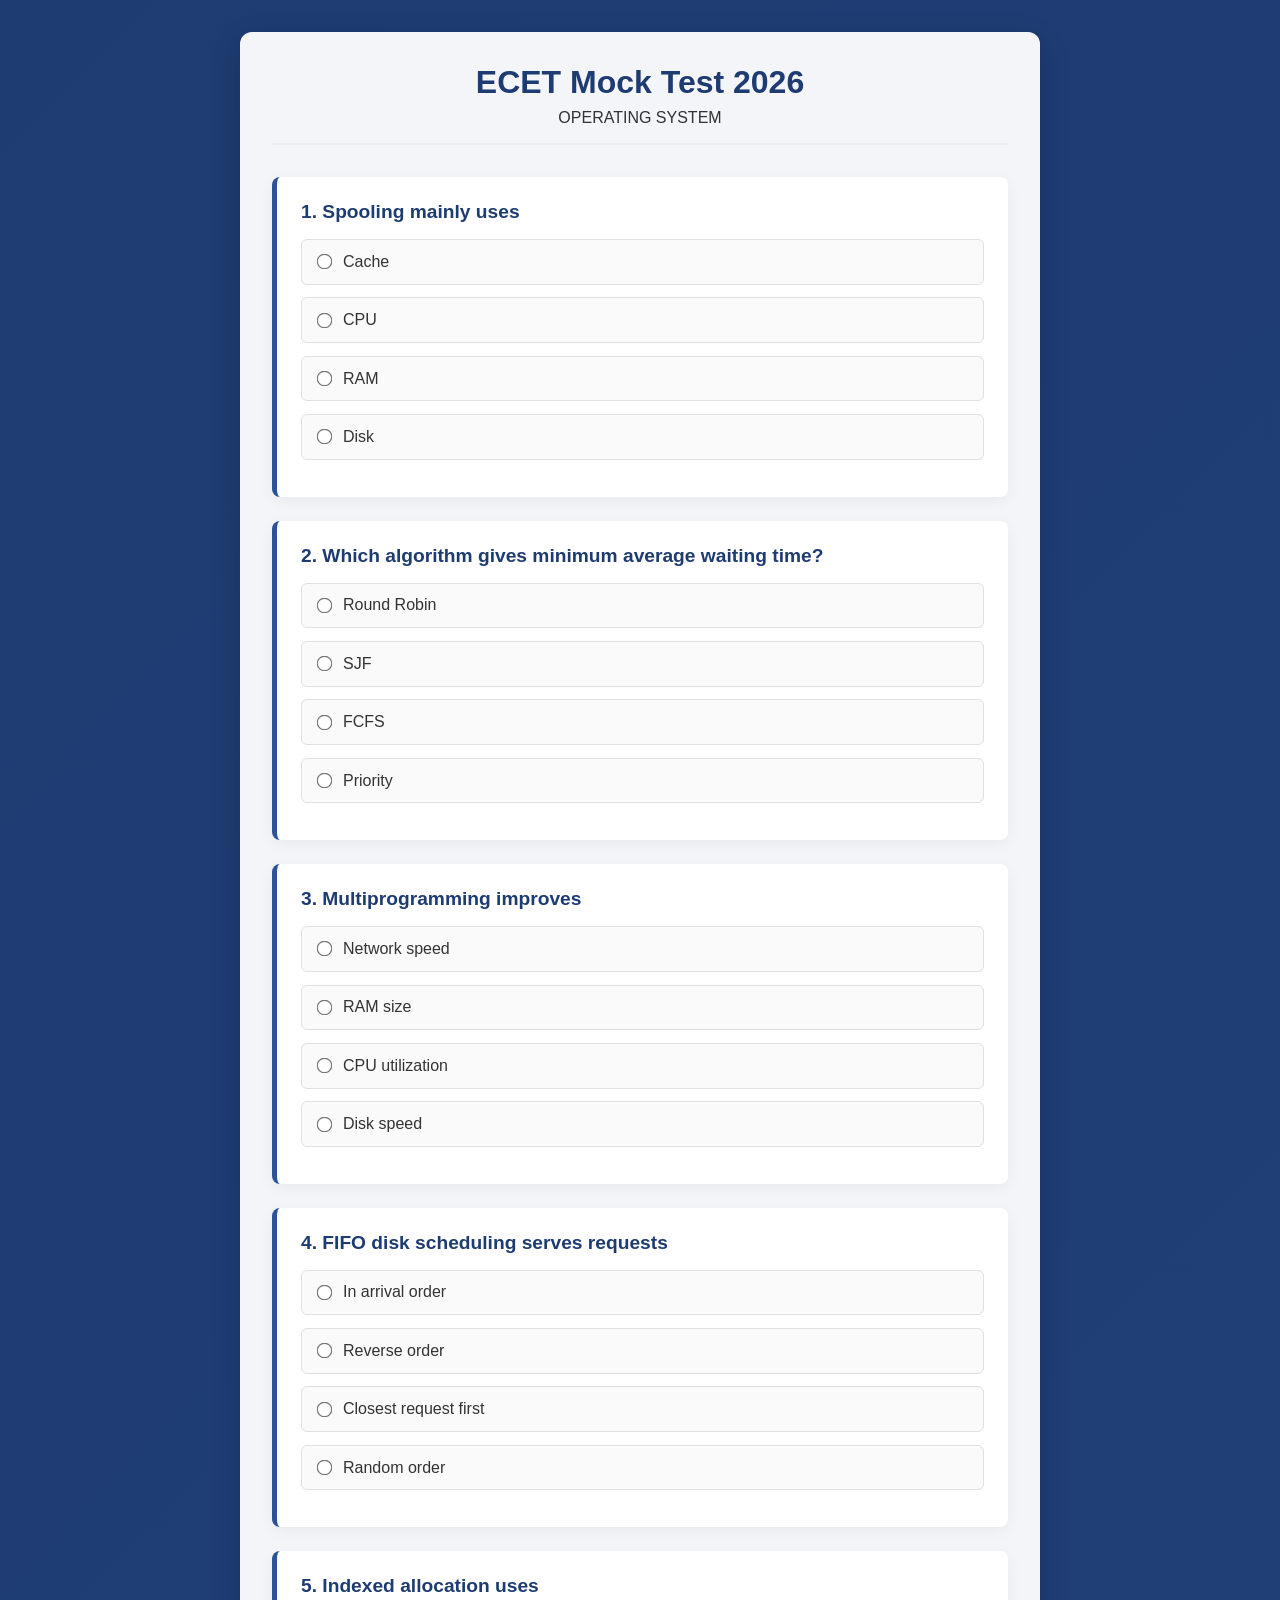
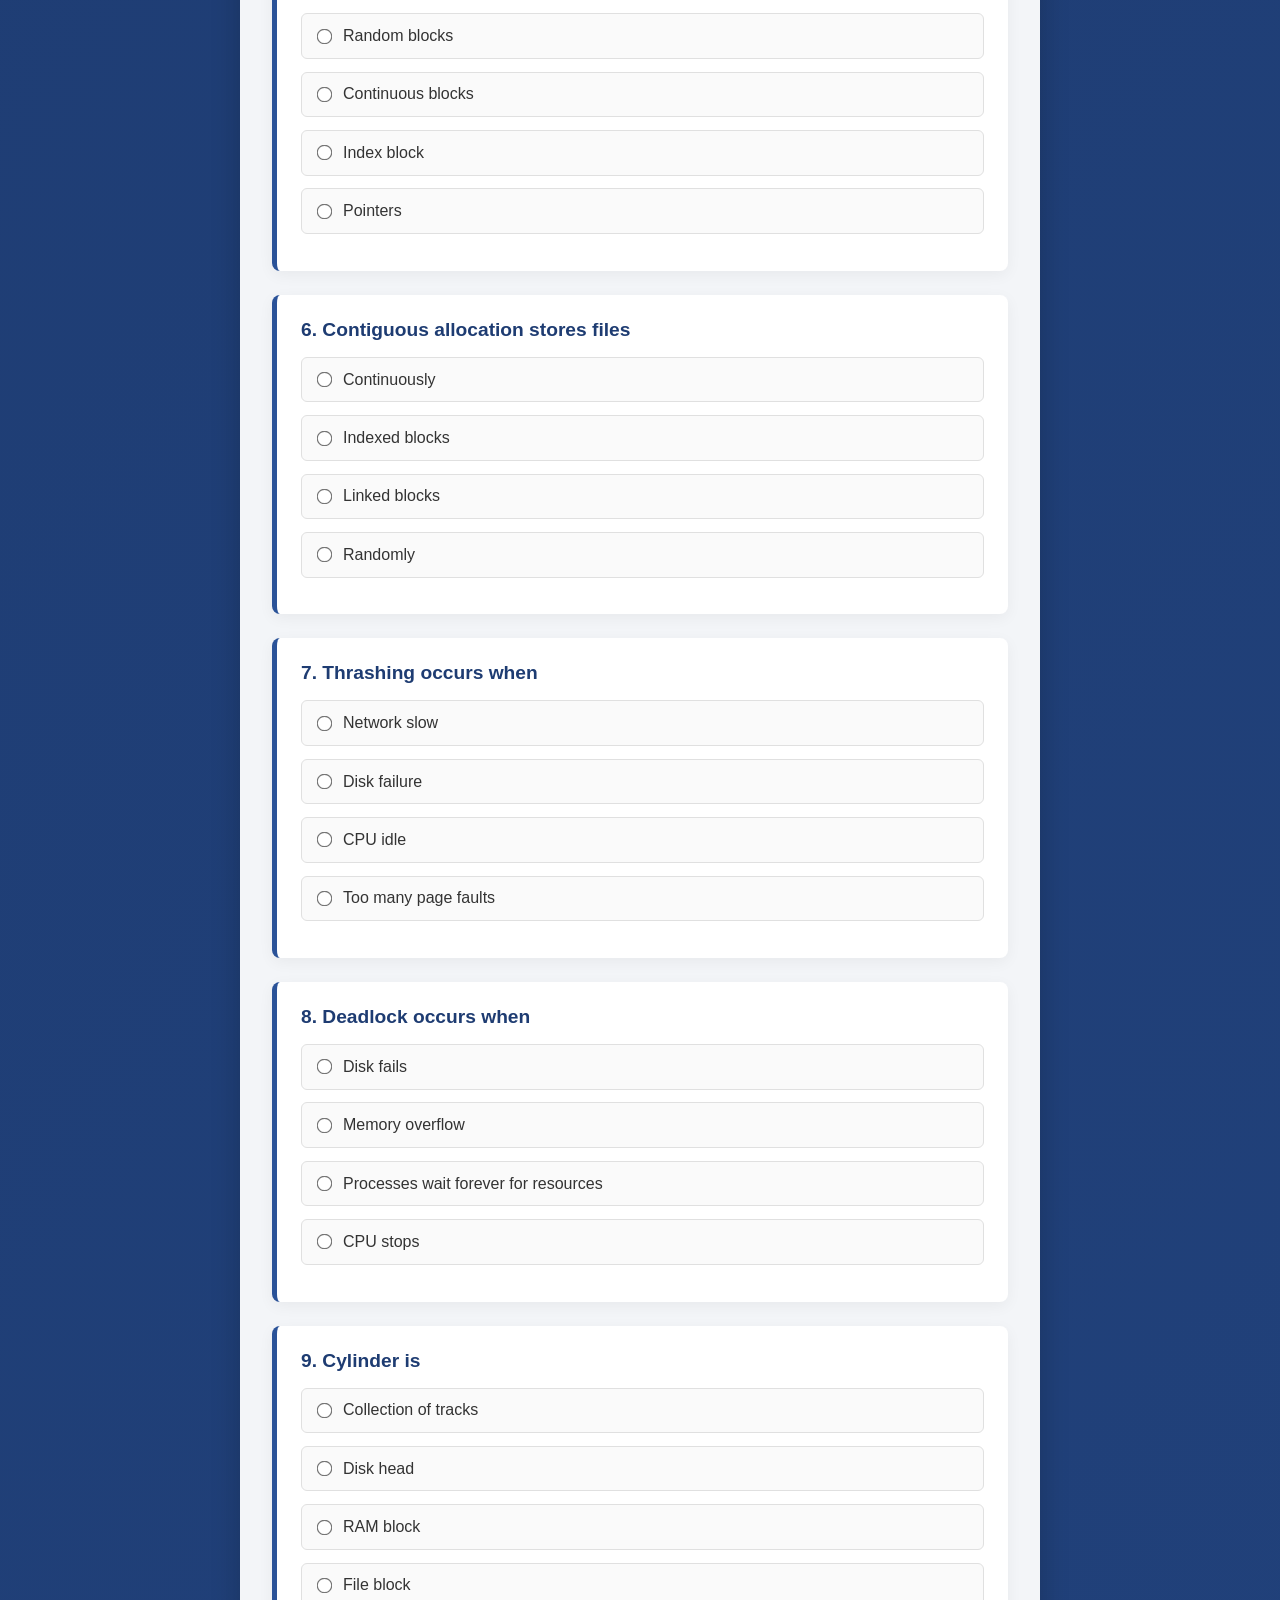
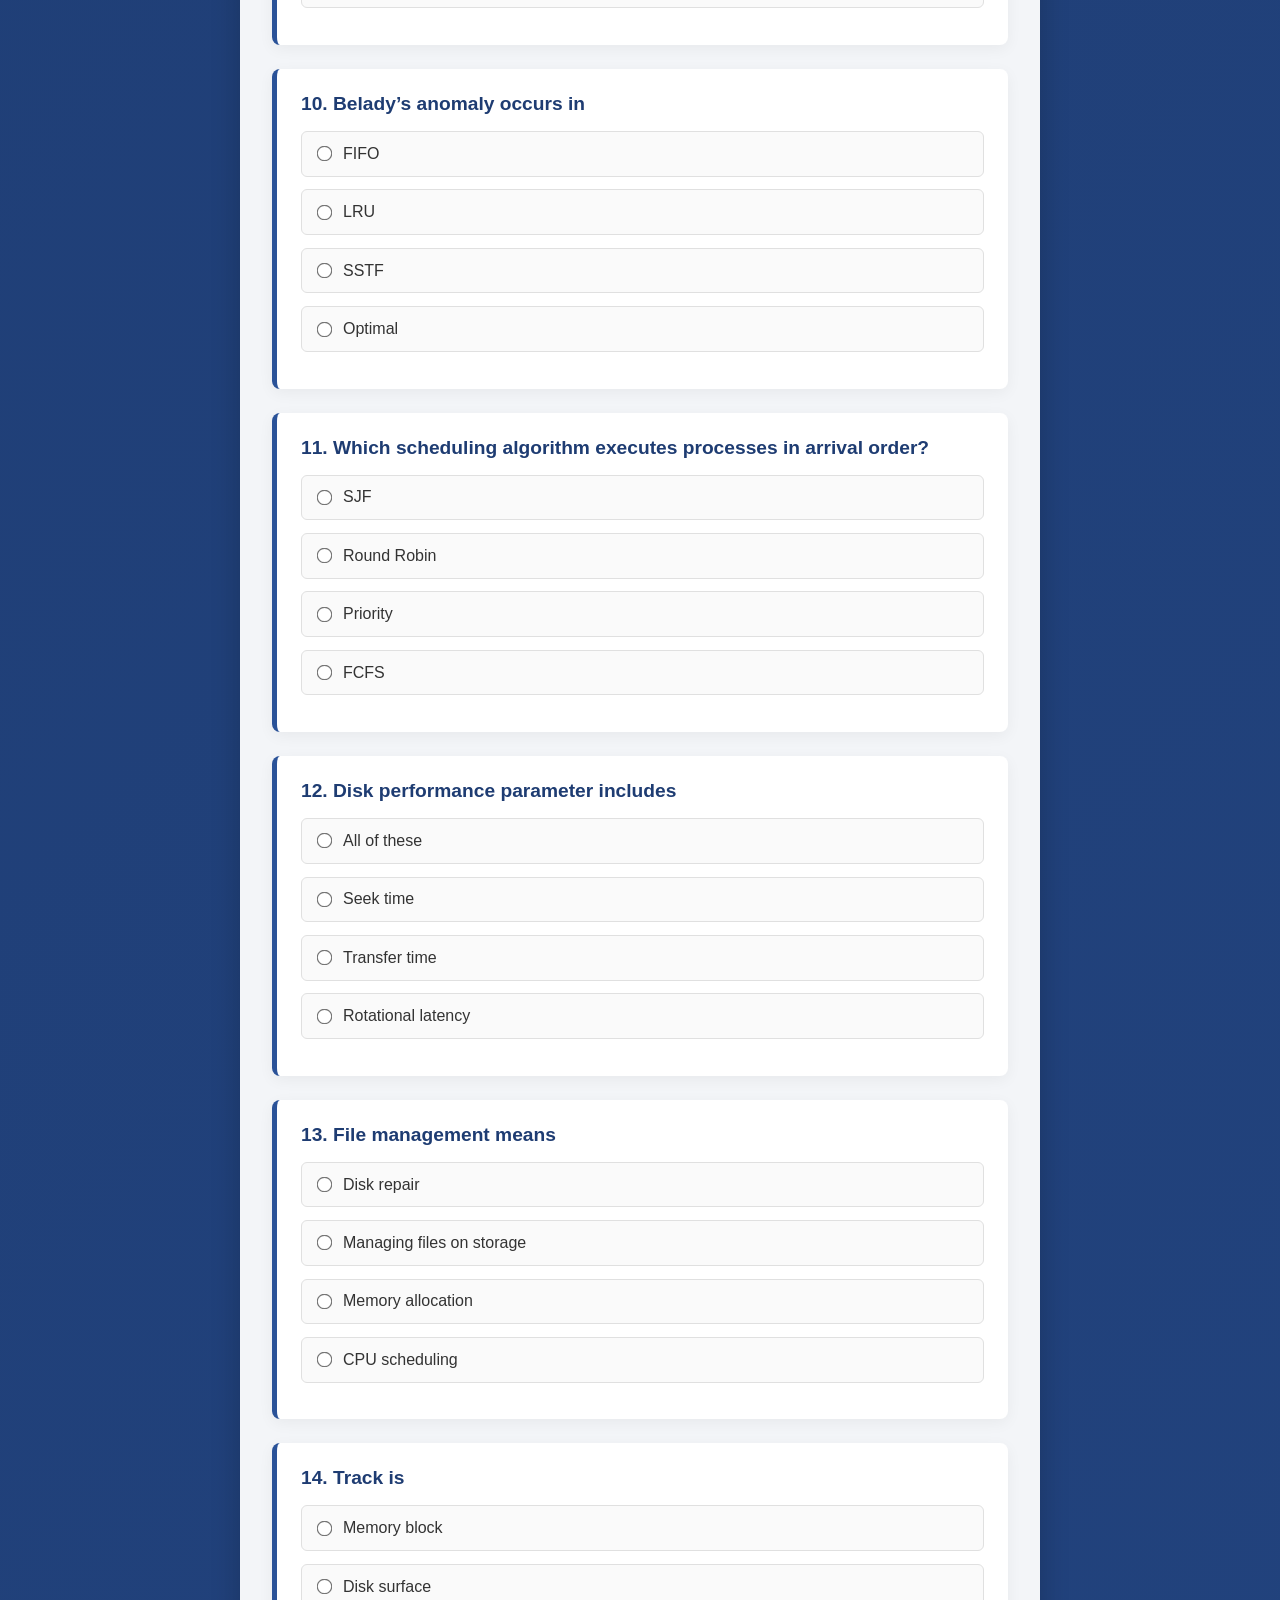
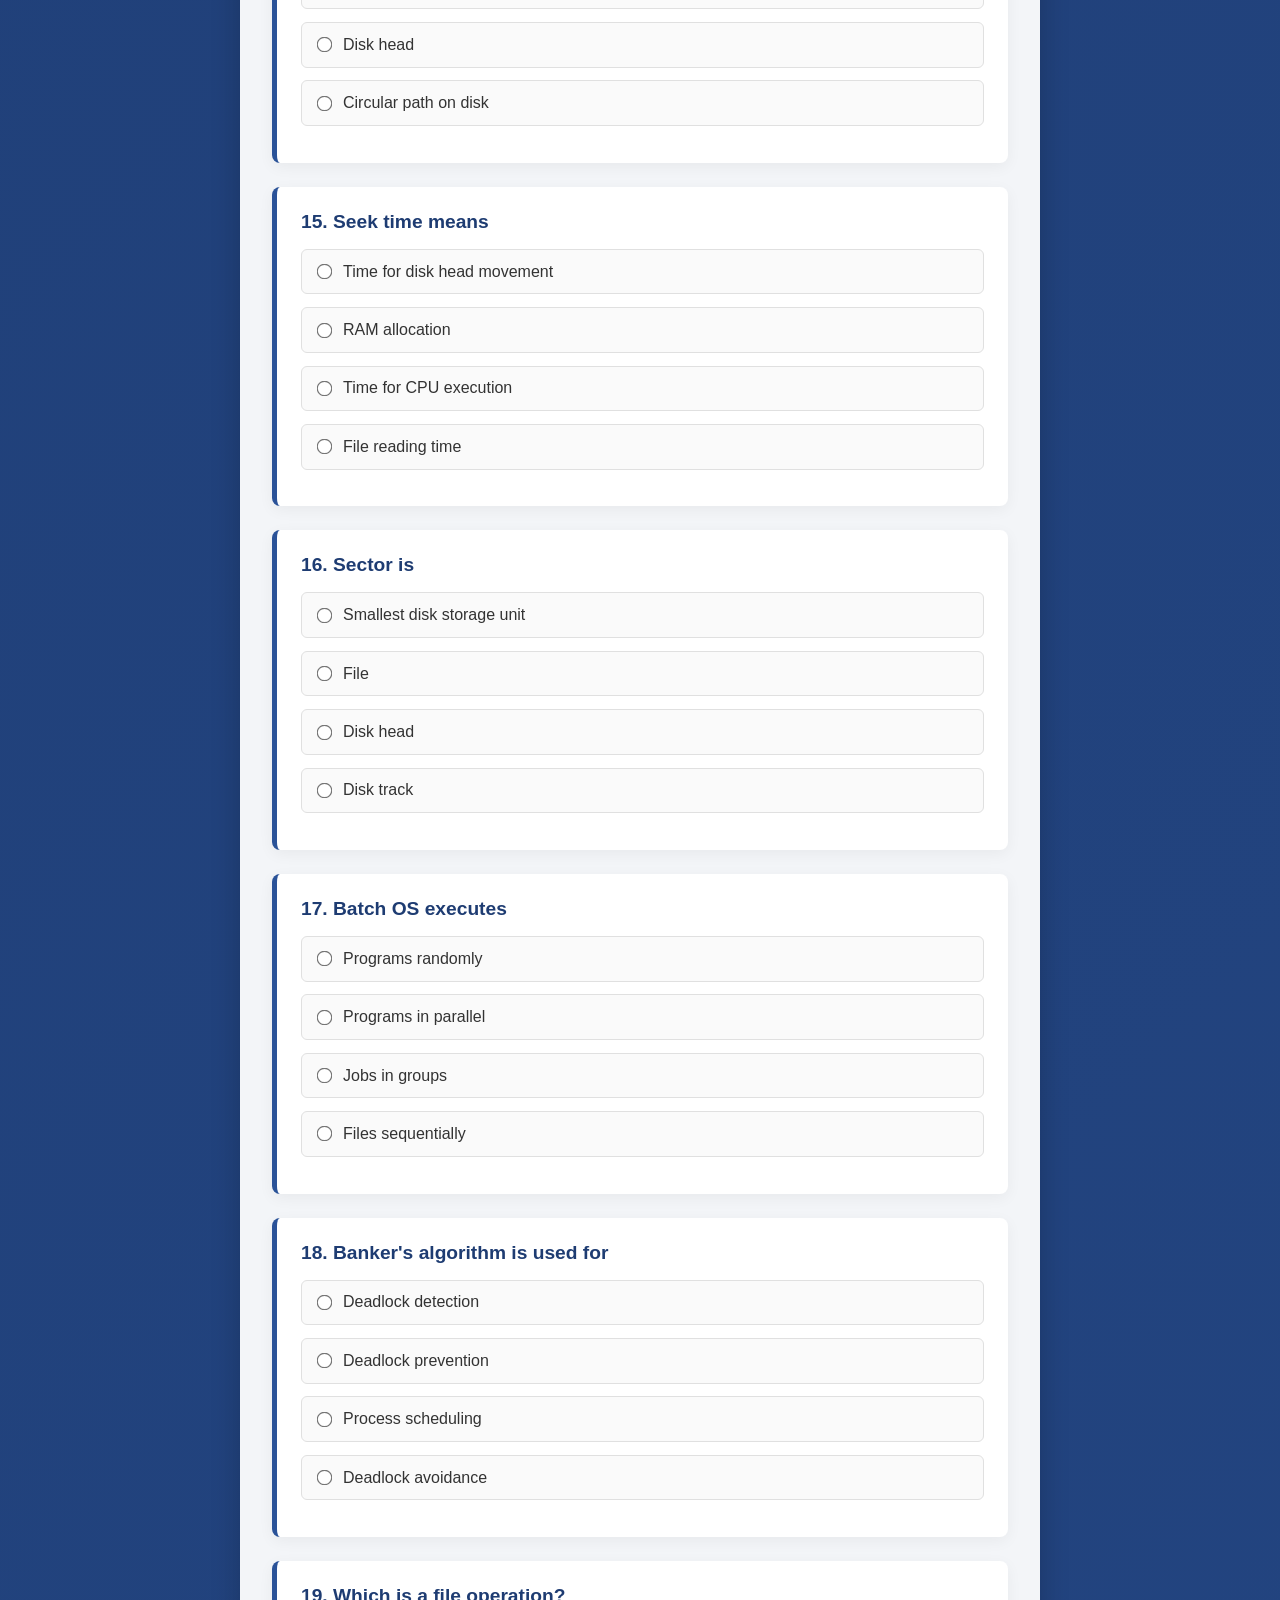
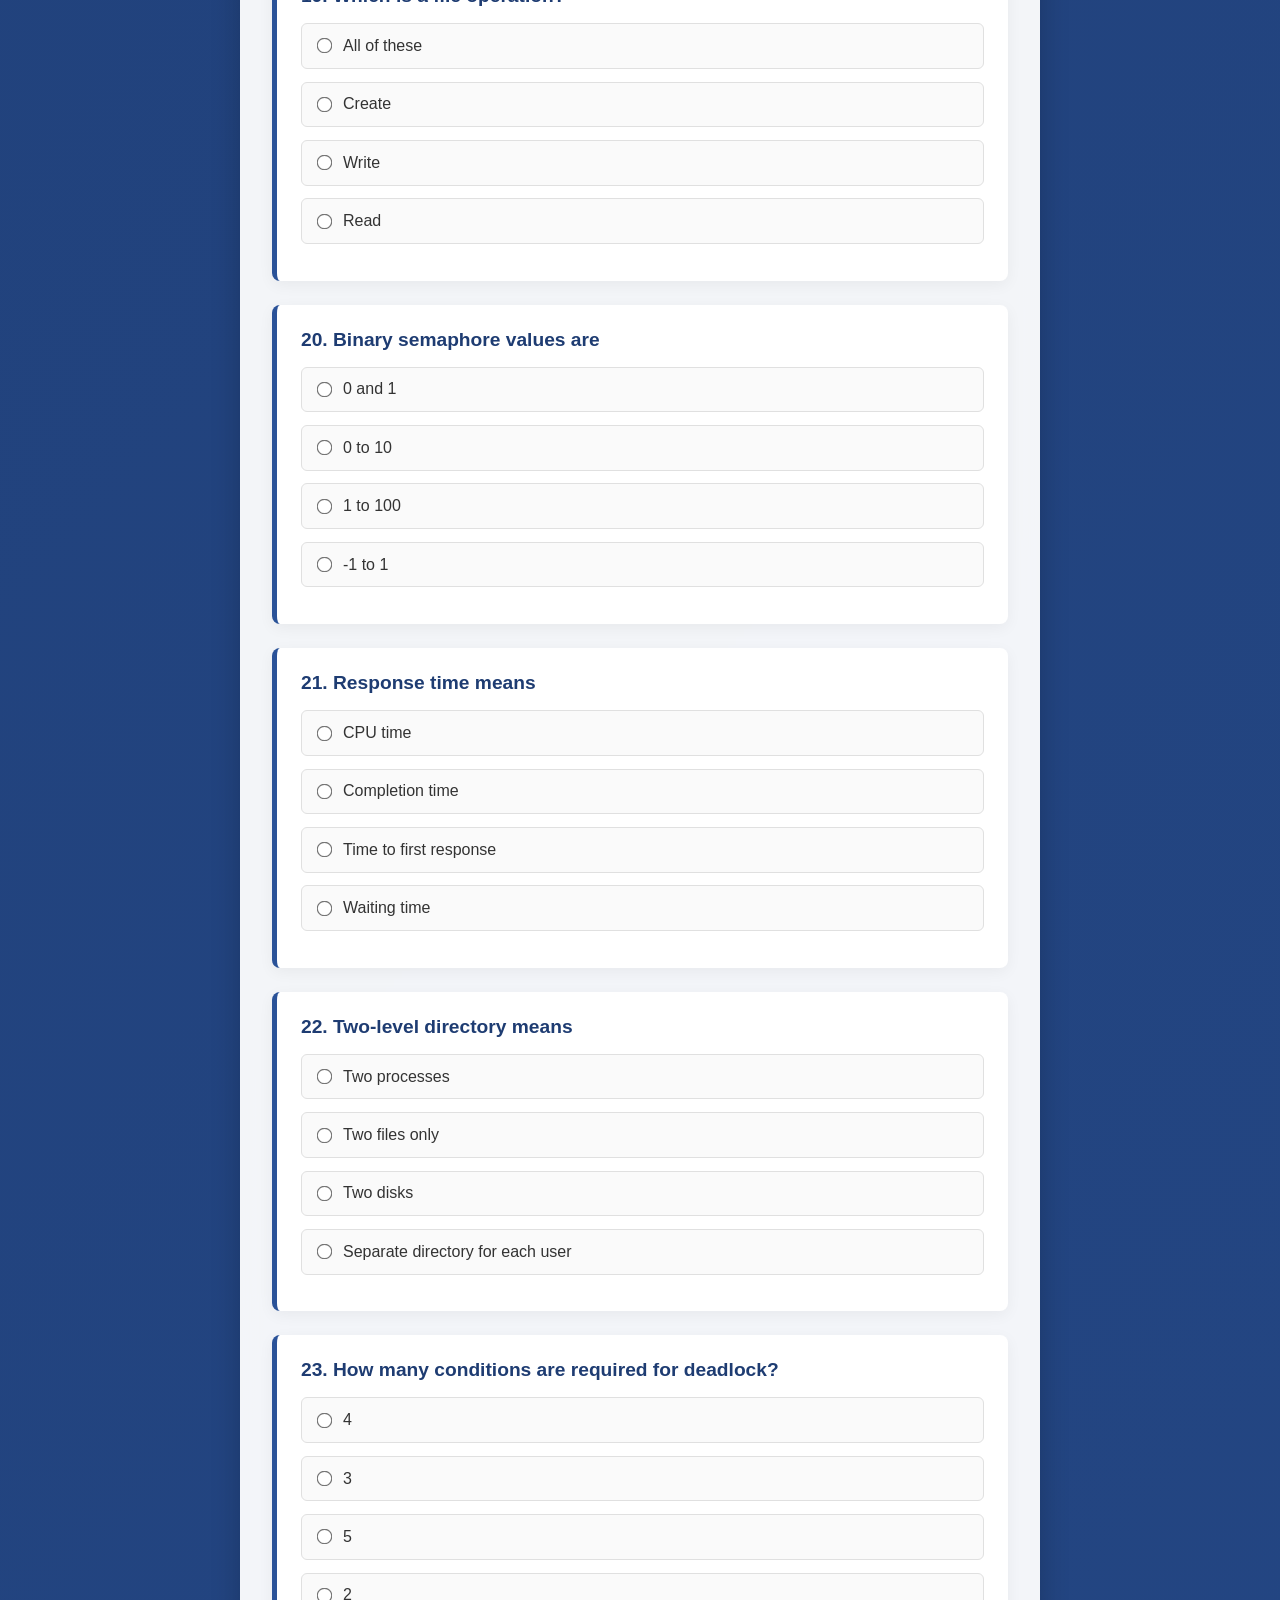
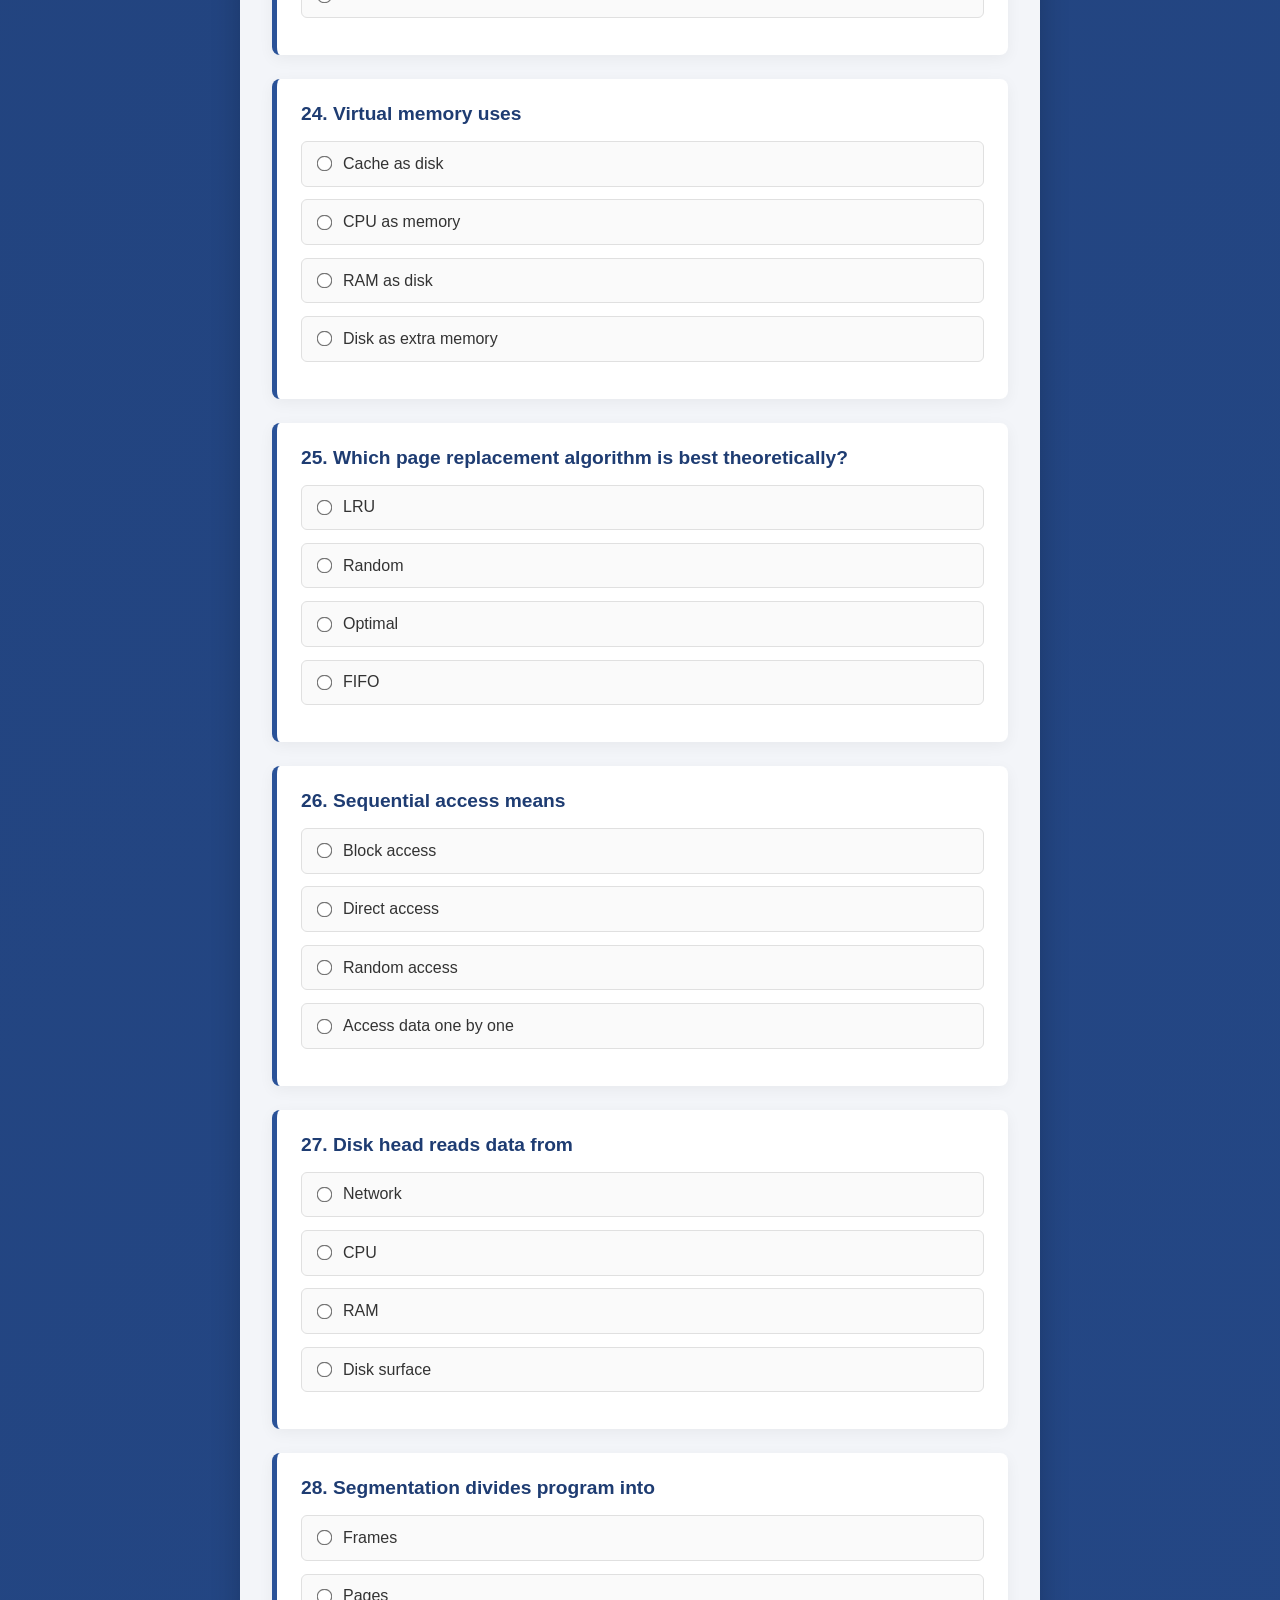
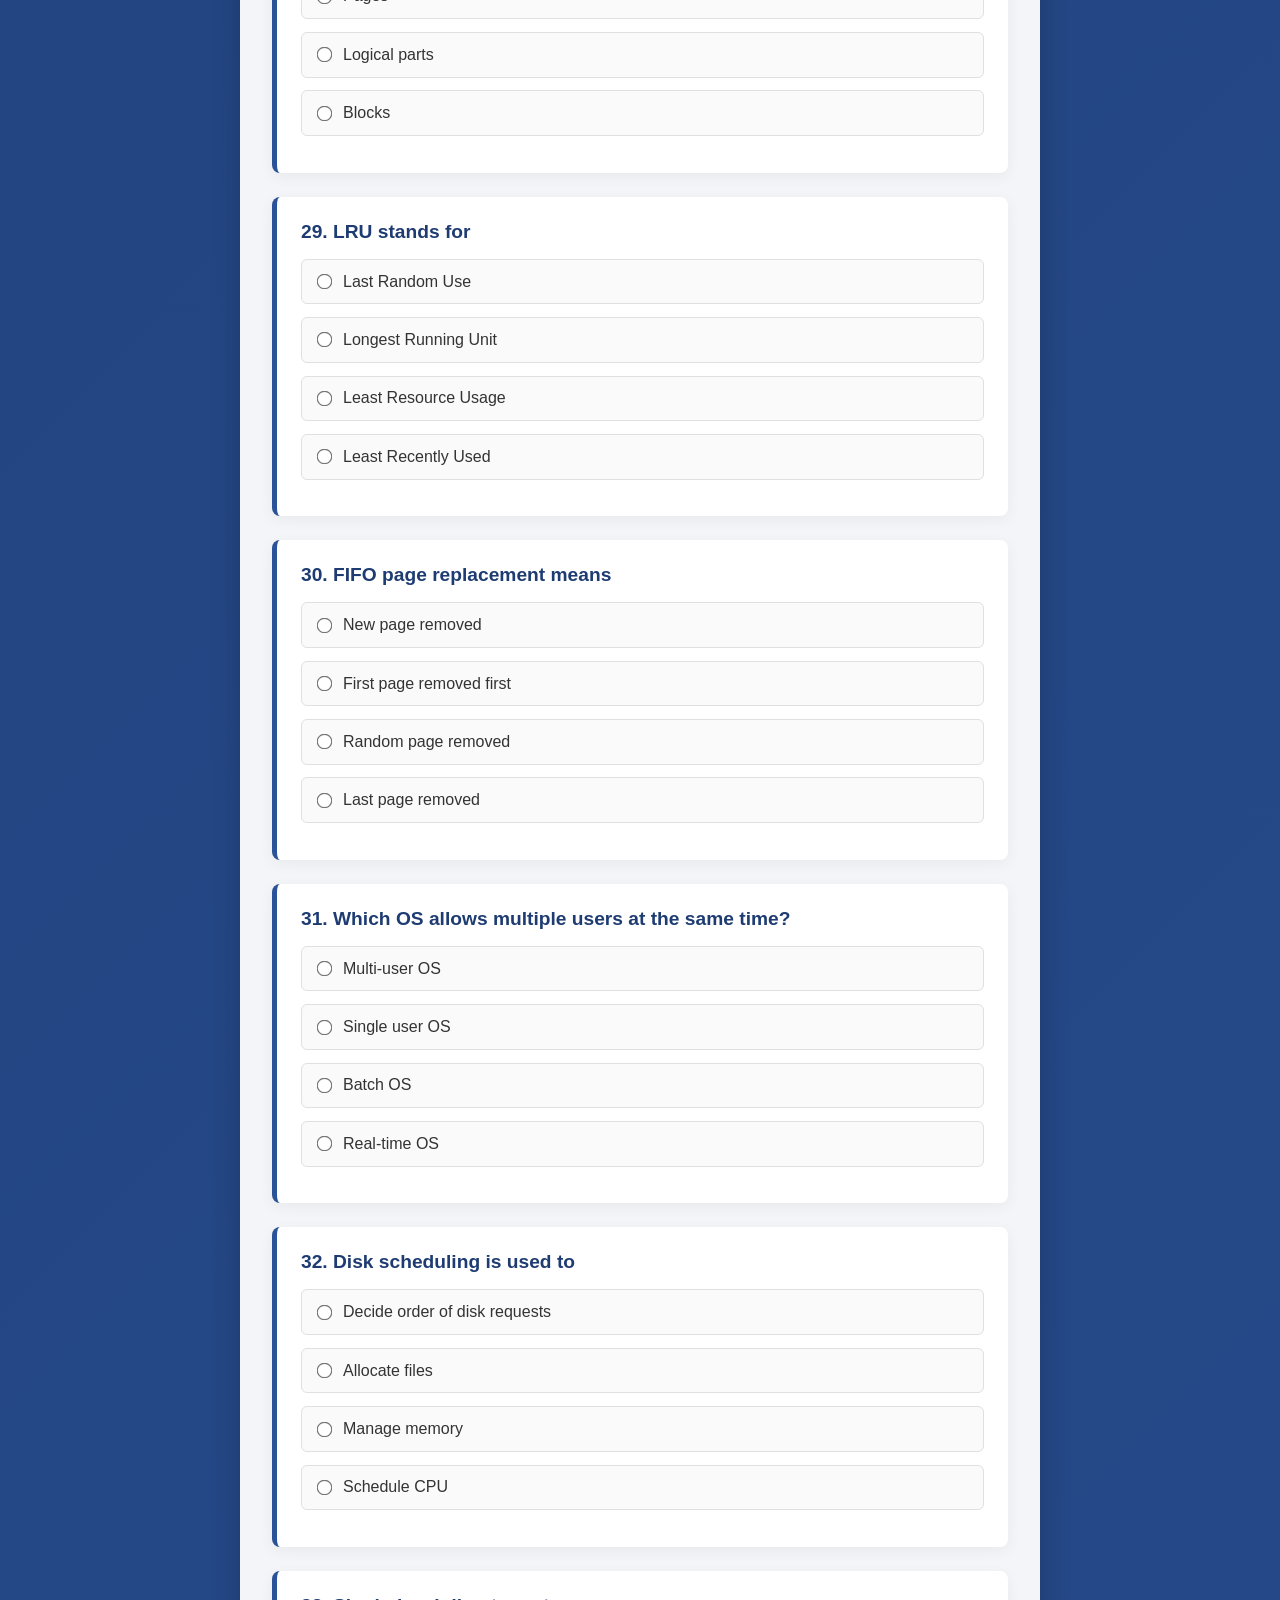
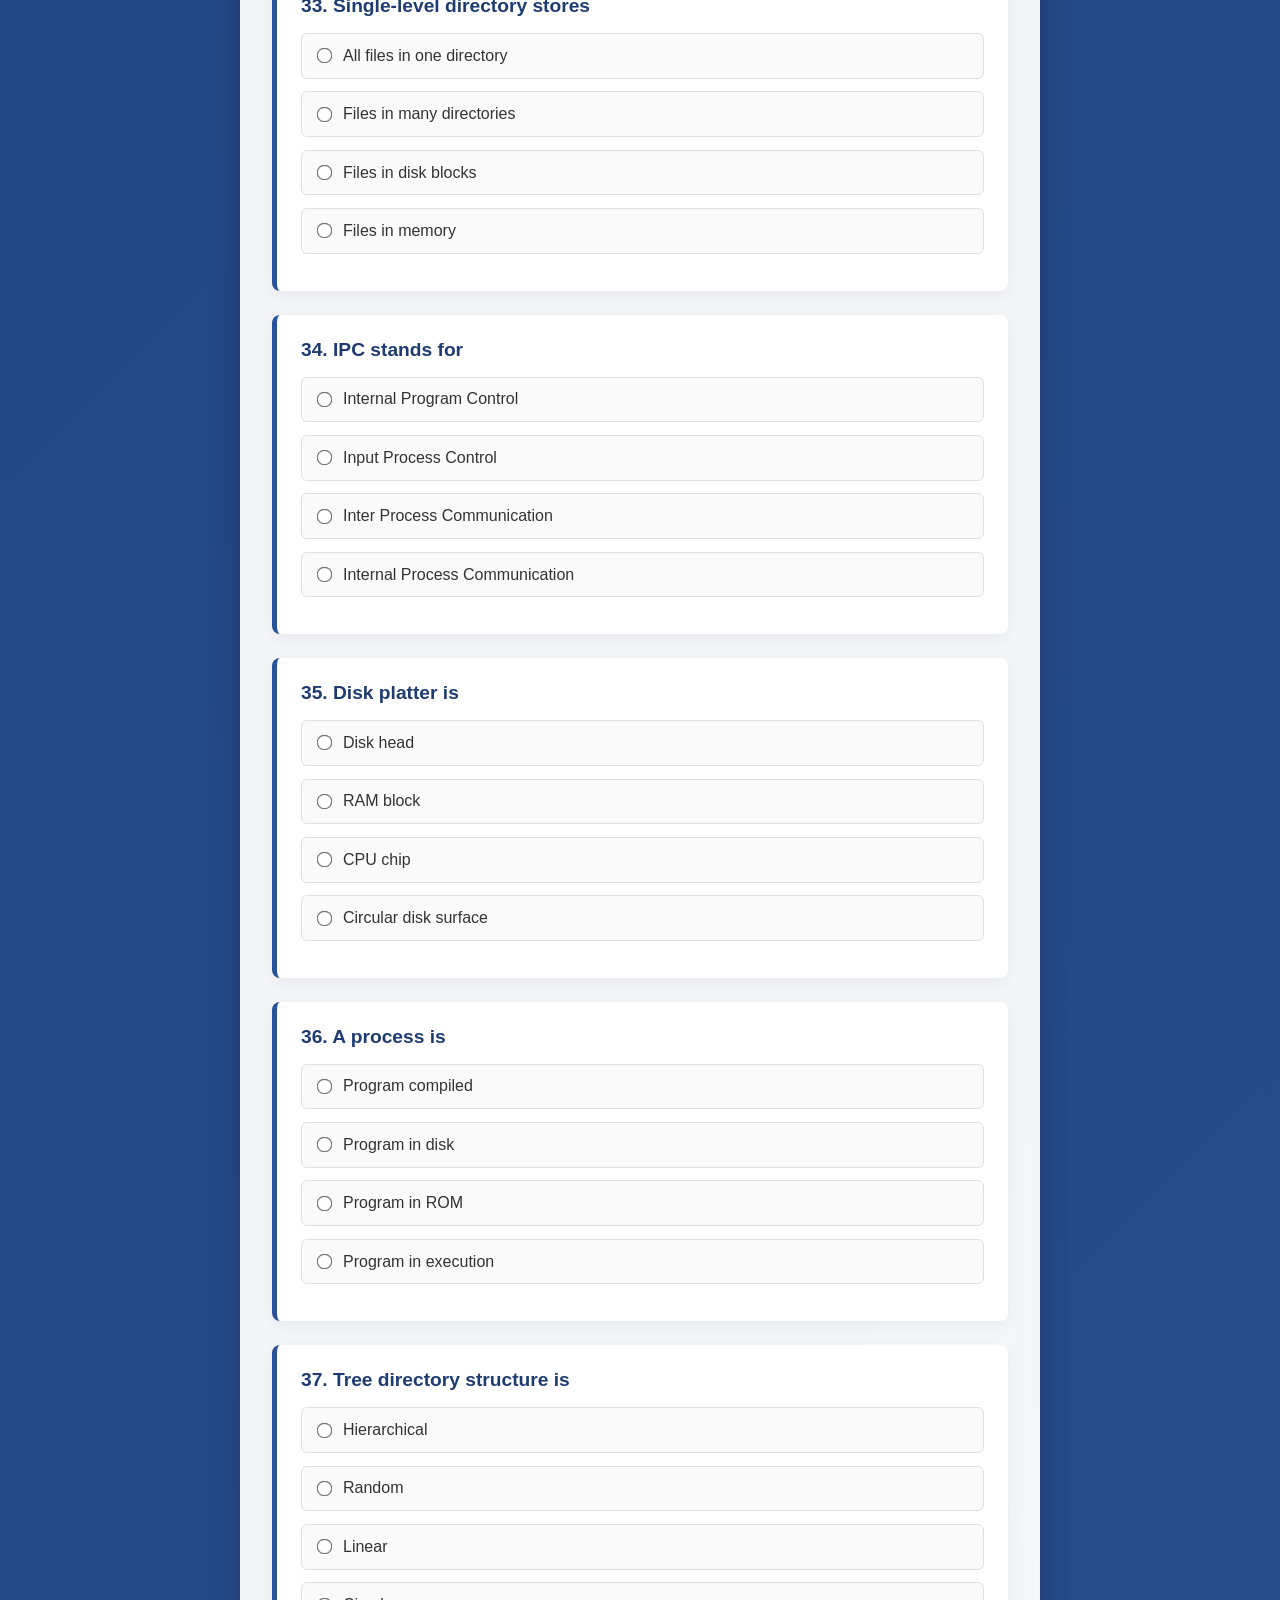
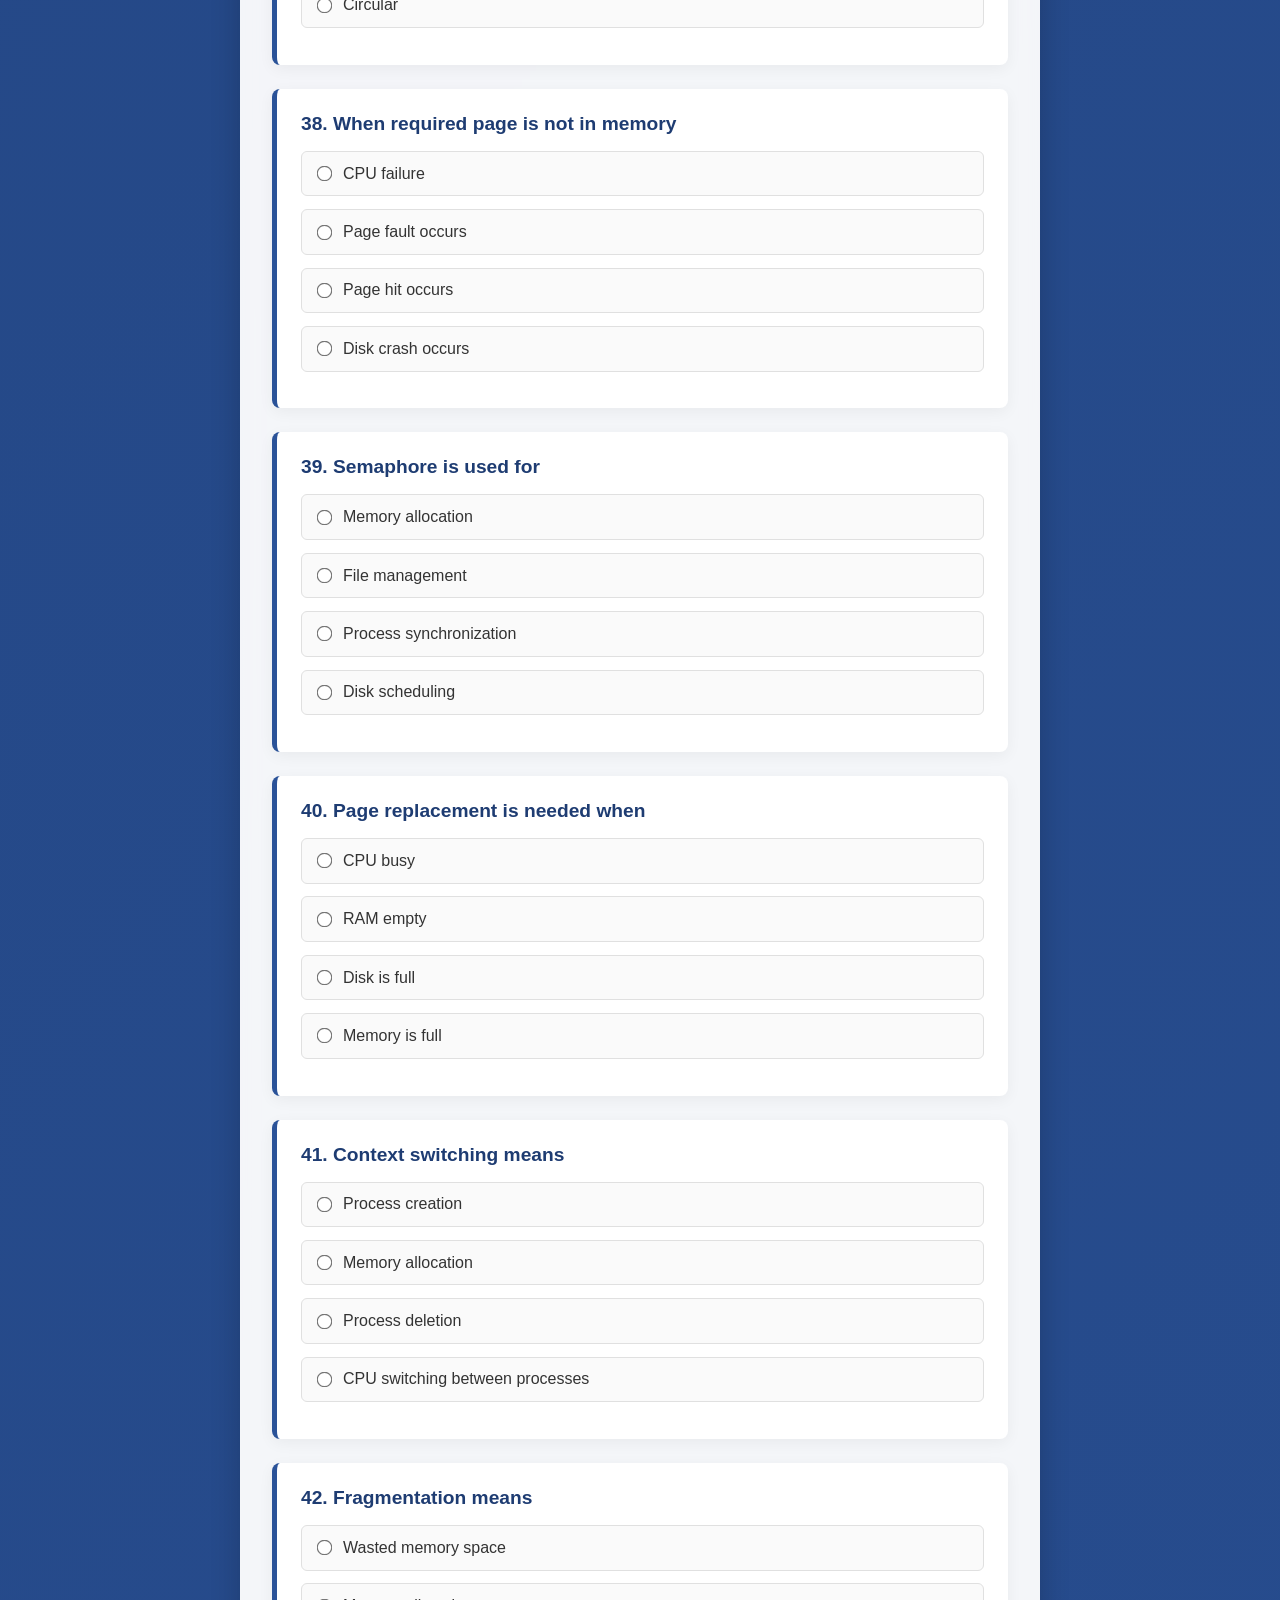
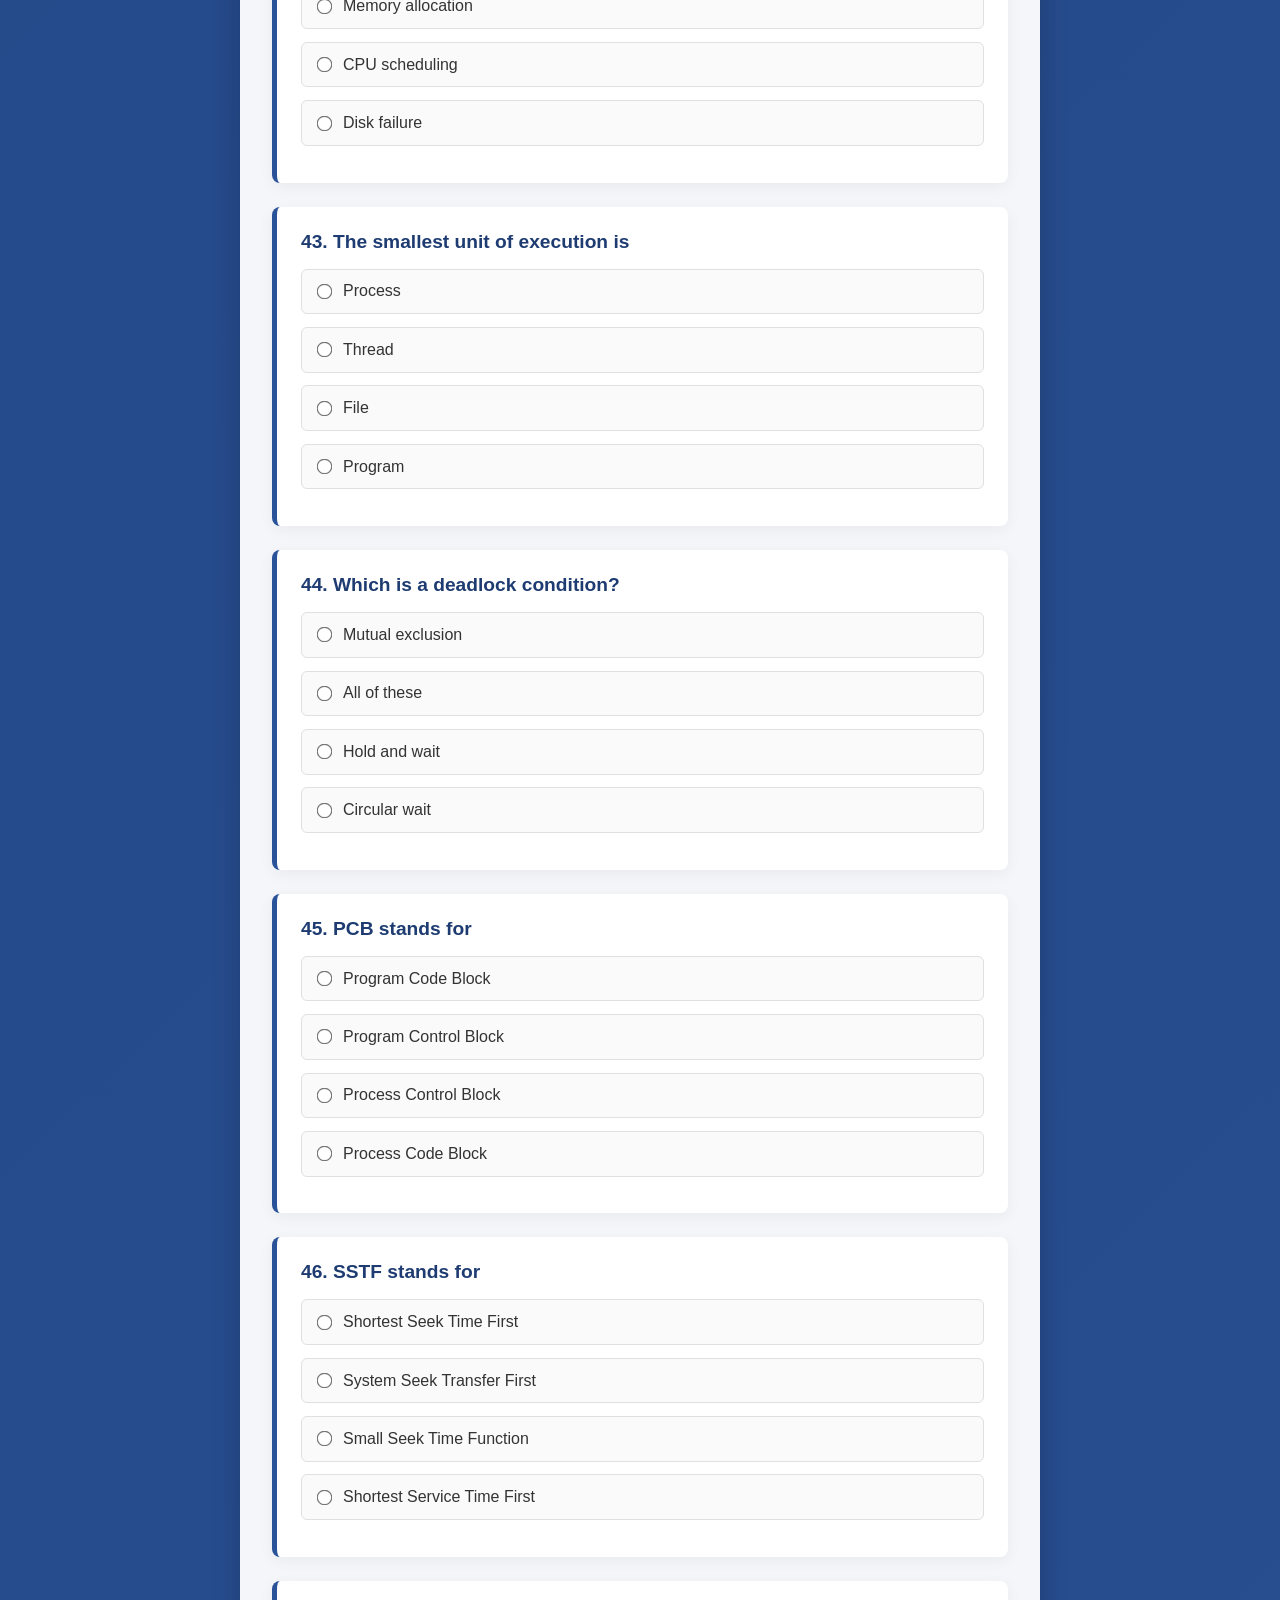
<file: index.html>
<!DOCTYPE html>
<html lang="en">
<head>
    <meta charset="UTF-8">
    <meta name="viewport" content="width=device-width, initial-scale=1.0">
    <title>ECET Mock Test</title>
    <link rel="stylesheet" href="style.css">
</head>
<body>
    <div class="container">
        <header>
            <h1>ECET Mock Test 2026</h1>
            <p>OPERATING SYSTEM</p>
        </header>

        <main id="quiz-container">
            <!-- Dynamic Questions injected here -->
        </main>

        <div class="actions">
            <button id="submit-btn" class="btn primary-btn">Submit Quiz</button>
        </div>
    </div>

    <script src="script.js"></script>
</body>
</html>
</file>
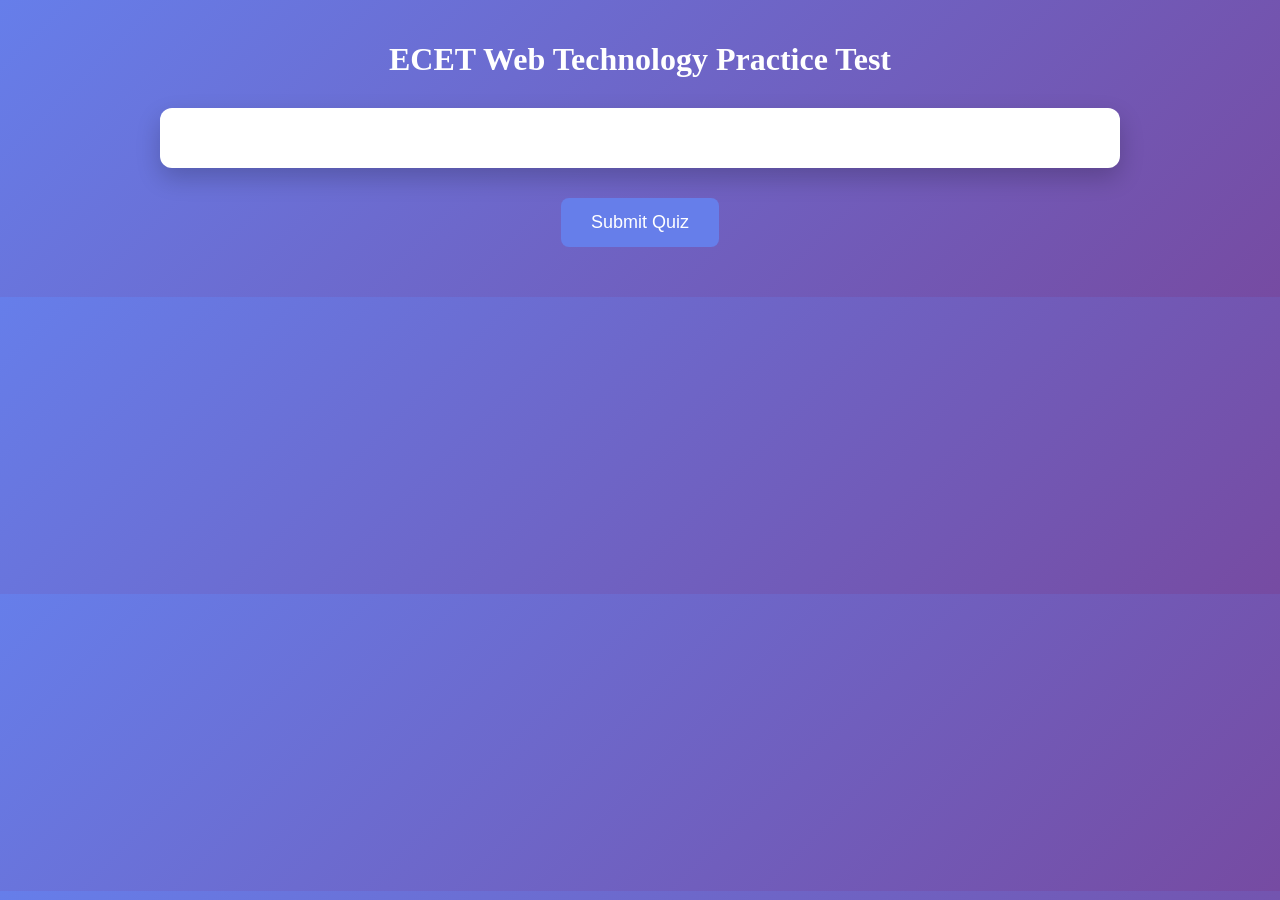
<file: Index.html>
<!DOCTYPE html>
<html>
<head>
<title>ECET Web Technology Quiz</title>

<style>

body{
font-family:Segoe UI;
background:linear-gradient(135deg,#667eea,#764ba2);
padding:20px;
margin:0;
}

h1{
text-align:center;
color:white;
margin-bottom:30px;
}

.quiz-box{
max-width:900px;
margin:auto;
background:white;
padding:30px;
border-radius:12px;
box-shadow:0 10px 25px rgba(0,0,0,0.2);
}

.question{
font-size:18px;
font-weight:600;
margin-top:20px;
color:#333;
}

.options{
margin-top:8px;
padding:10px;
border-radius:8px;
background:#f5f6fa;
transition:0.2s;
}

.options:hover{
background:#e4e7ff;
}

.options input{
margin-right:8px;
}

button{
display:block;
margin:30px auto;
padding:14px 30px;
font-size:18px;
border:none;
border-radius:8px;
background:#667eea;
color:white;
cursor:pointer;
transition:0.3s;
}

button:hover{
background:#4a5de0;
}

#result{
text-align:center;
font-size:22px;
font-weight:bold;
margin-top:20px;
color:#333;
}

</style>

</head>

<body>

<h1>ECET Web Technology Practice Test</h1>

<div id="timer"></div>

<div class="quiz-box" id="quiz"></div>
<button onclick="submitQuiz()">Submit Quiz</button>

<div id="result"></div>

<script src="script.js"></script>

</body>
</html>
</file>
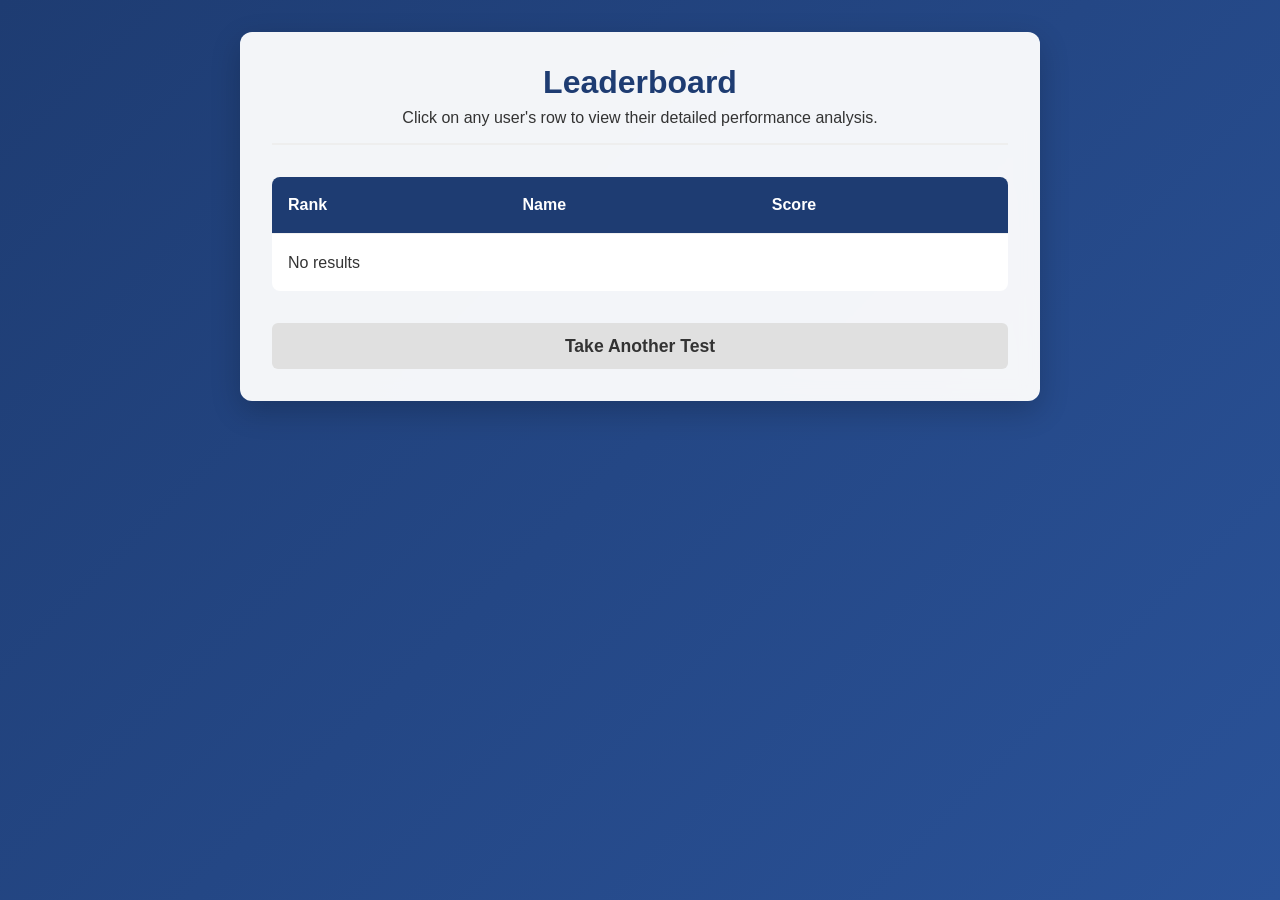
<file: leaderboard.html>
<!DOCTYPE html>
<html lang="en">
<head>
    <meta charset="UTF-8">
    <meta name="viewport" content="width=device-width, initial-scale=1.0">
    <title>ECET Leaderboard</title>
    <link rel="stylesheet" href="style.css">
</head>
<body>
    <div class="container">
        <header>
            <h1>Leaderboard</h1>
            <p>Click on any user's row to view their detailed performance analysis.</p>
        </header>

        <main>
            <table id="leaderboard-table">
                <thead>
                    <tr>
                        <th>Rank</th>
                        <th>Name</th>
                        <th>Score</th>
                    </tr>
                </thead>
                <tbody id="leaderboard-body">
                    <!-- Rows dynamically injected here -->
                </tbody>
            </table>

            <!-- Analysis Section -->
            <div id="analysis-section" class="analysis-wrapper">
                <h2 id="analysis-title">Performance Analysis</h2>
                
                <div class="tabs">
                    <button class="tab-btn active" data-tab="correct">Correct Answers</button>
                    <button class="tab-btn" data-tab="wrong">Wrong Answers</button>
                    <button class="tab-btn" data-tab="not-answered">Not Answered</button>
                </div>

                <div id="analysis-content">
                    <!-- Cards injected here based on tab selection -->
                </div>
            </div>
            
            <a href="index.html" class="btn secondary-btn" style="margin-top: 2rem;">Take Another Test</a>
        </main>
    </div>

    <script src="leaderboard.js"></script>
</body>
</html>
</file>
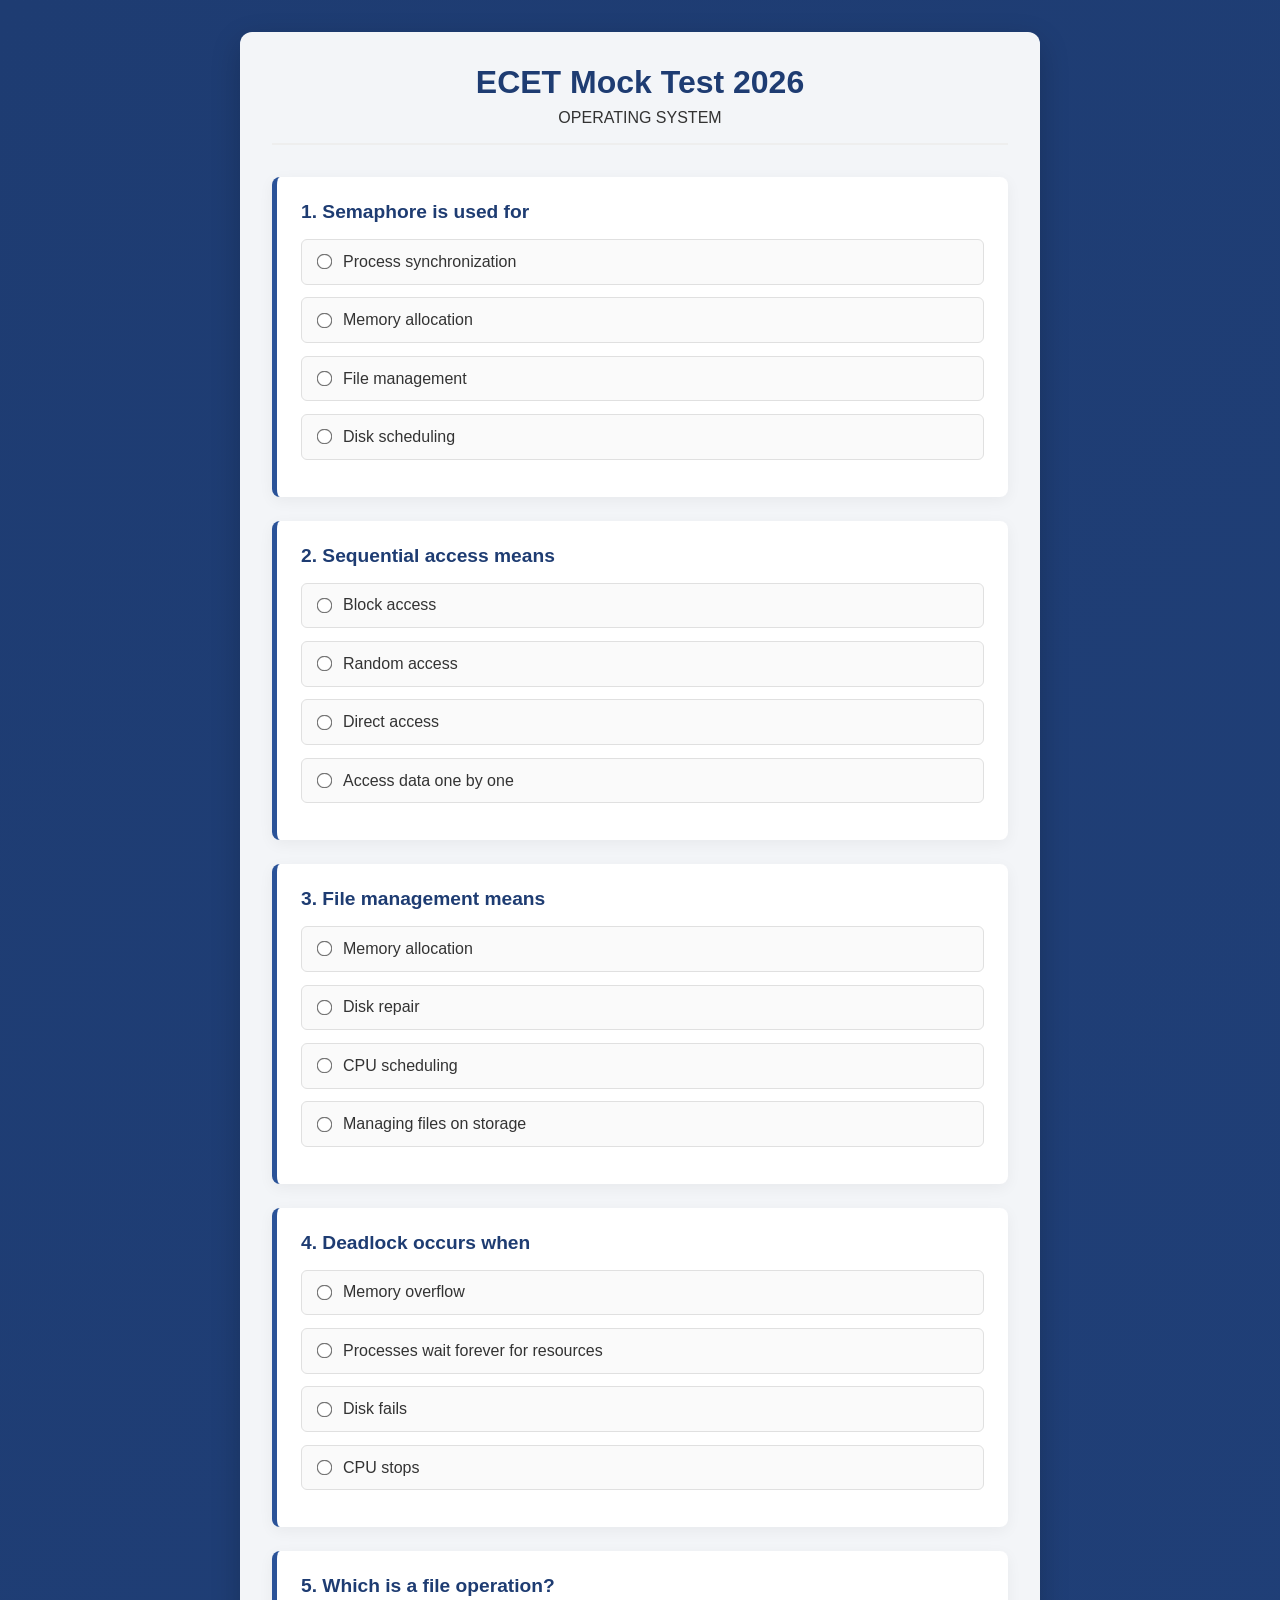
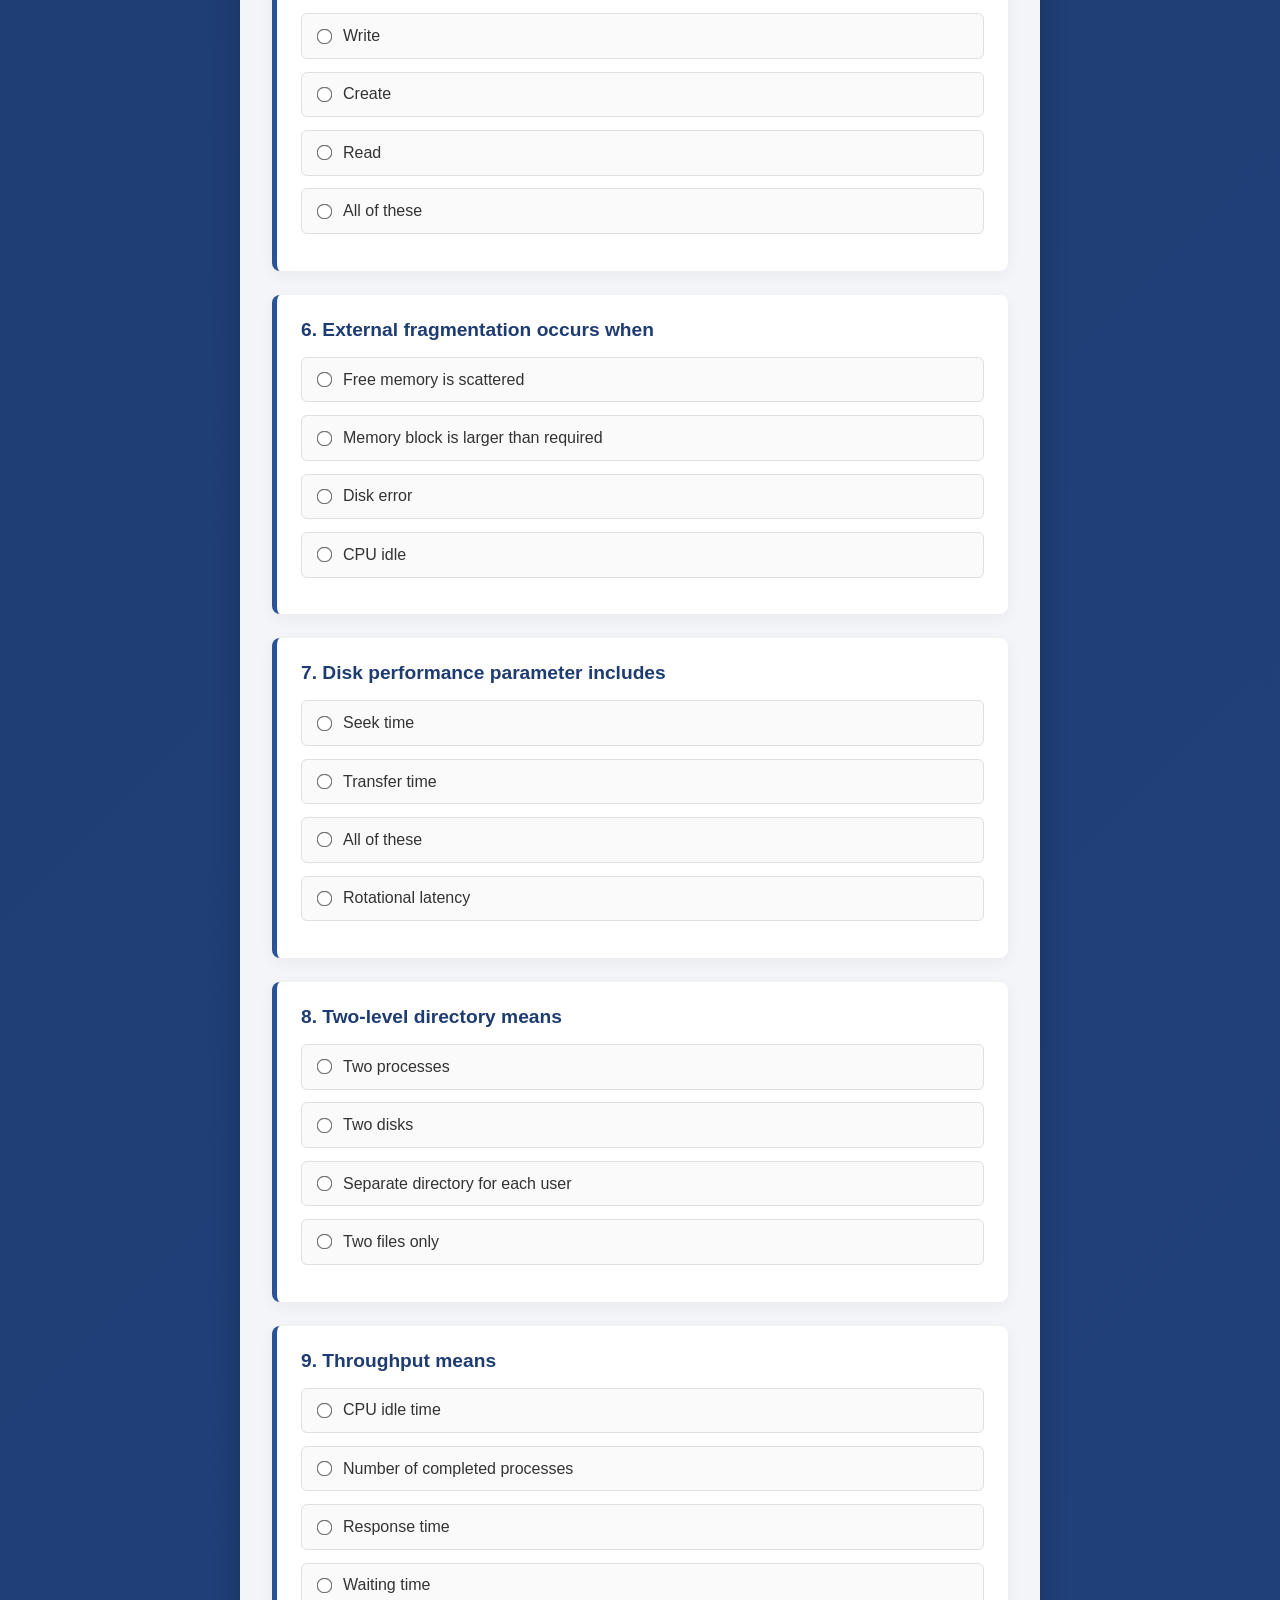
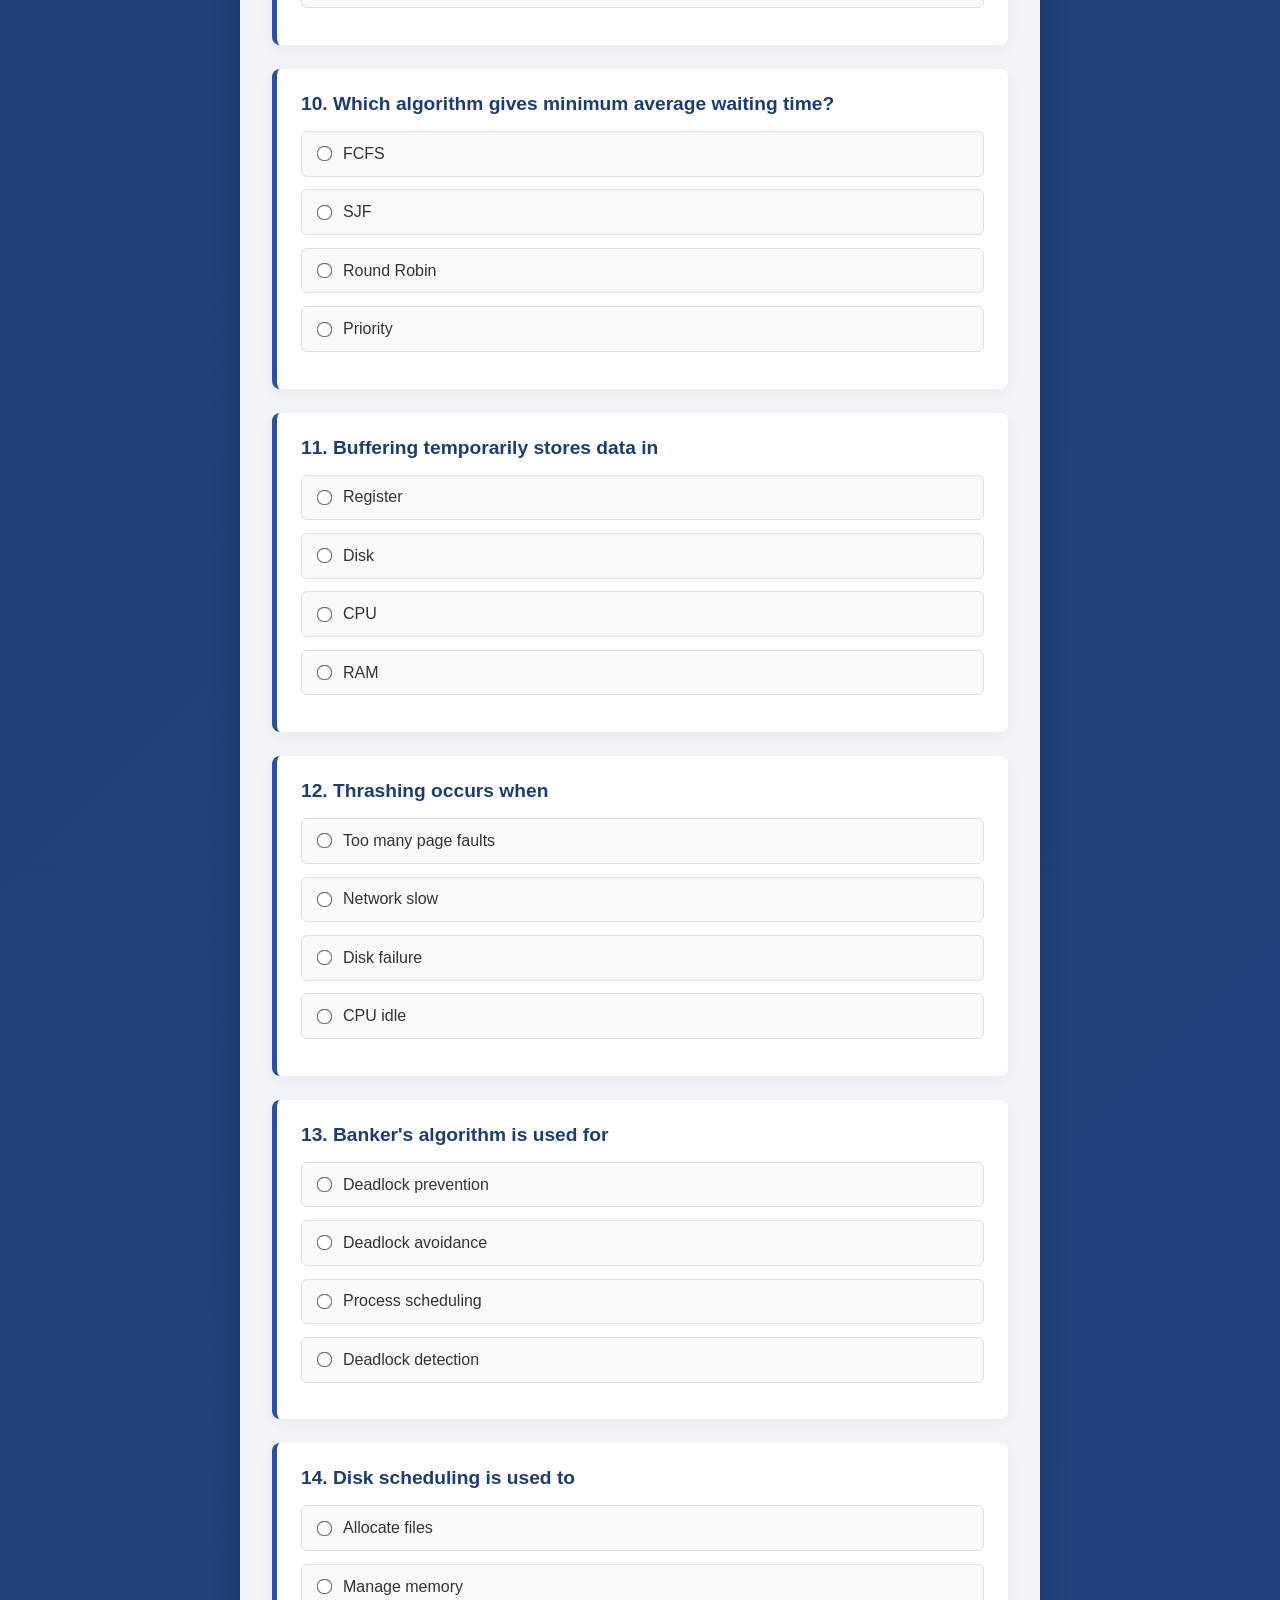
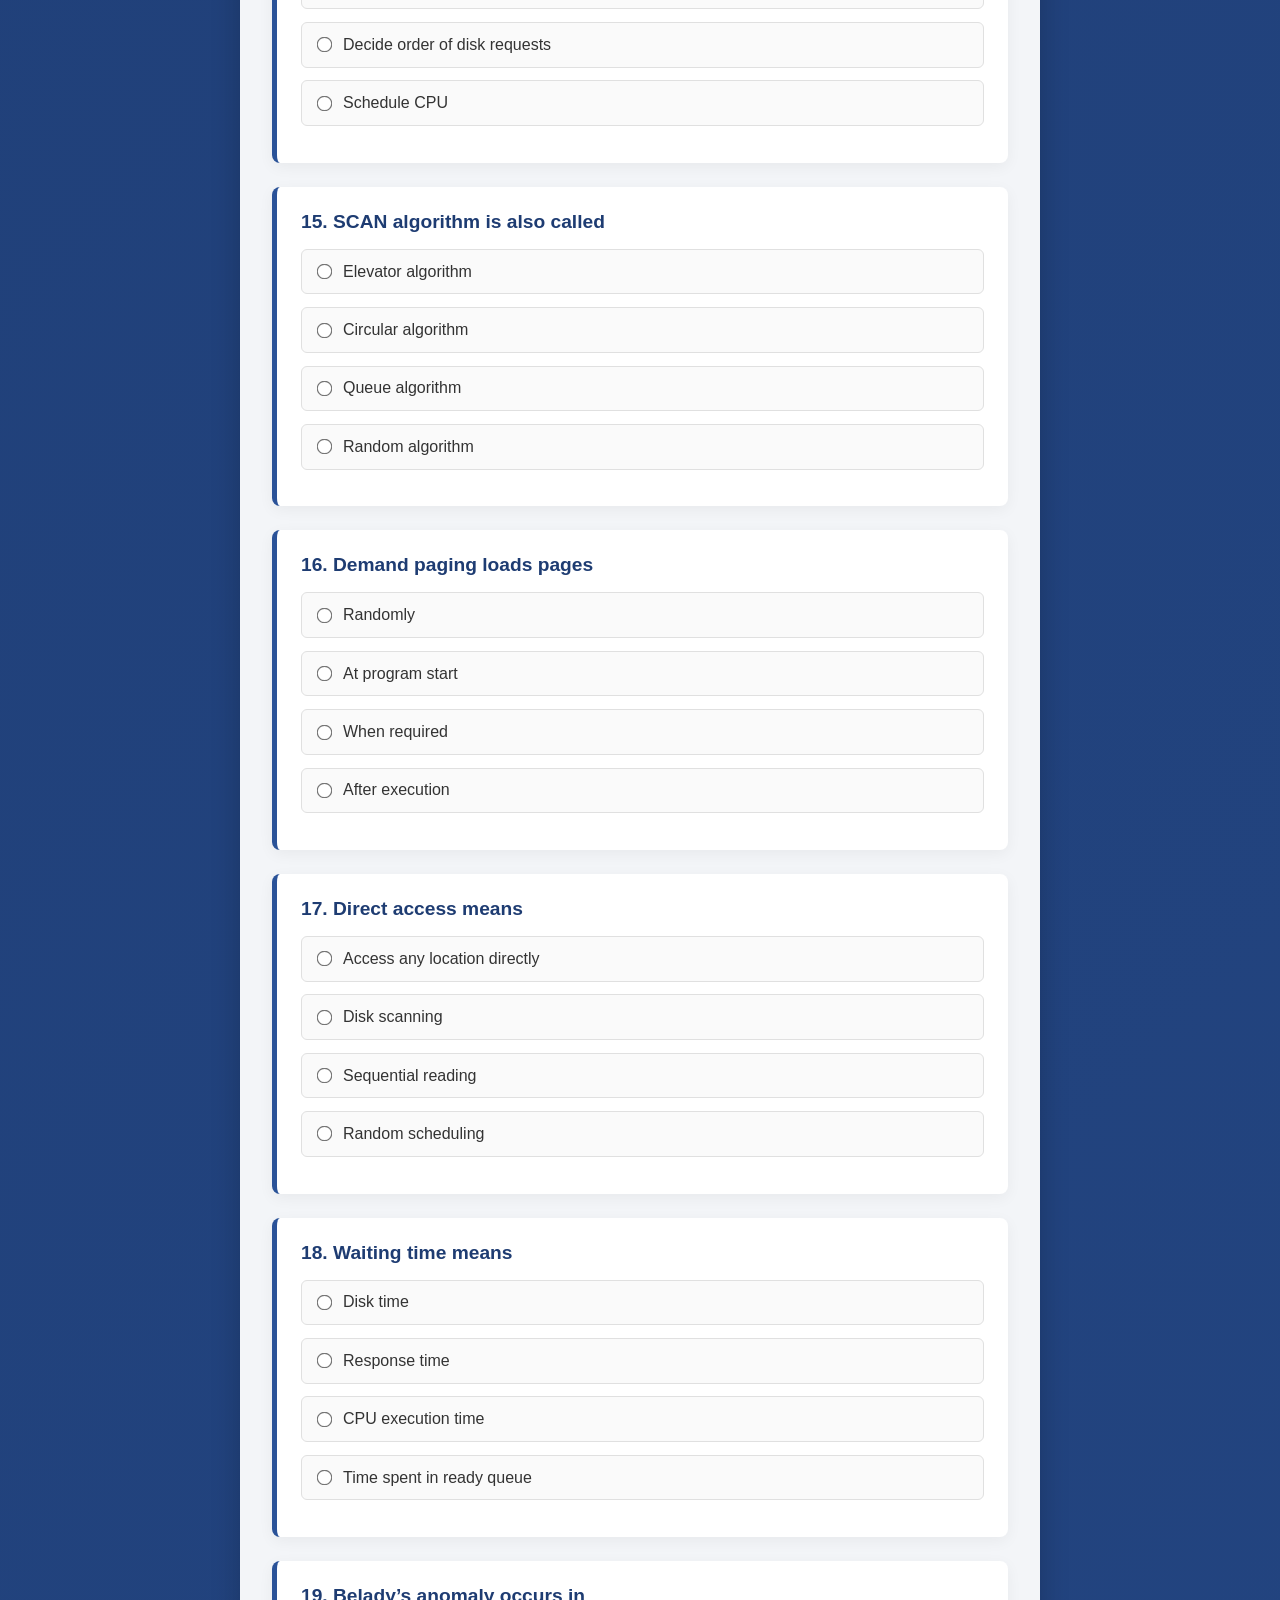
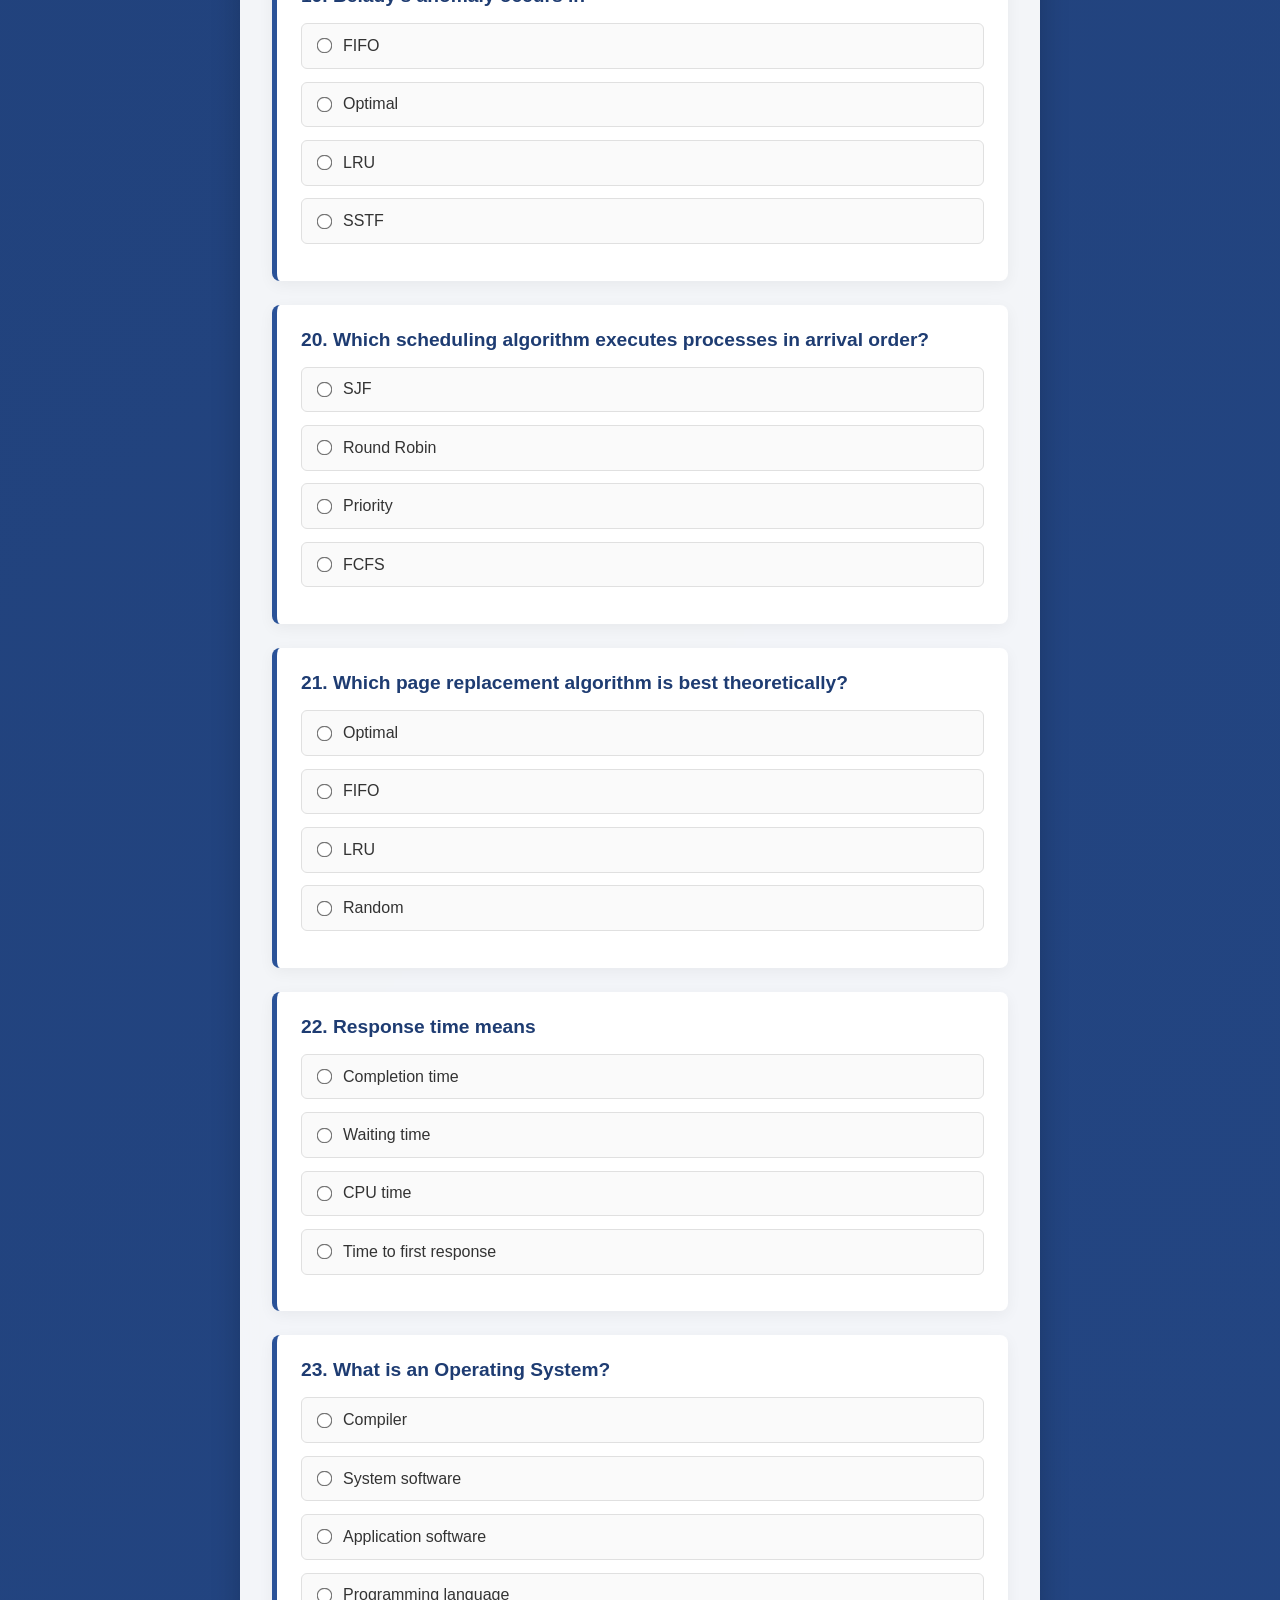
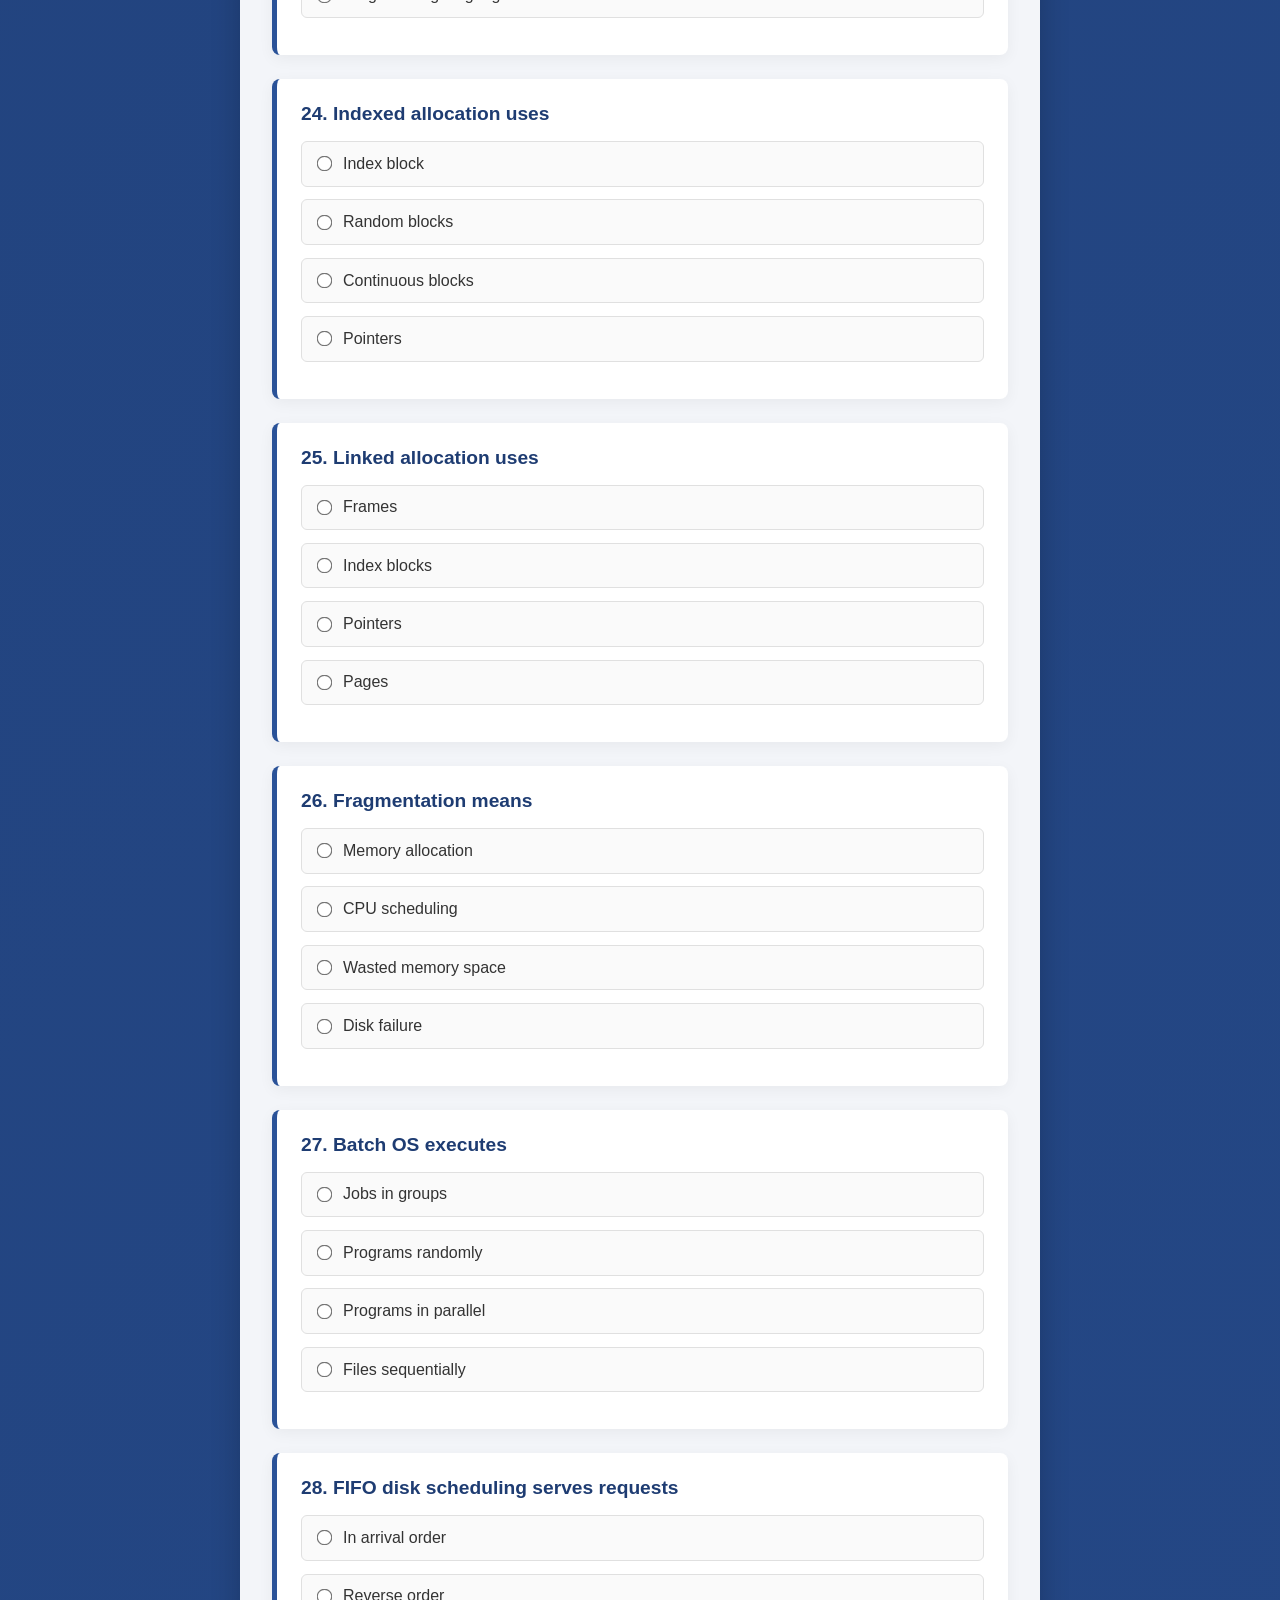
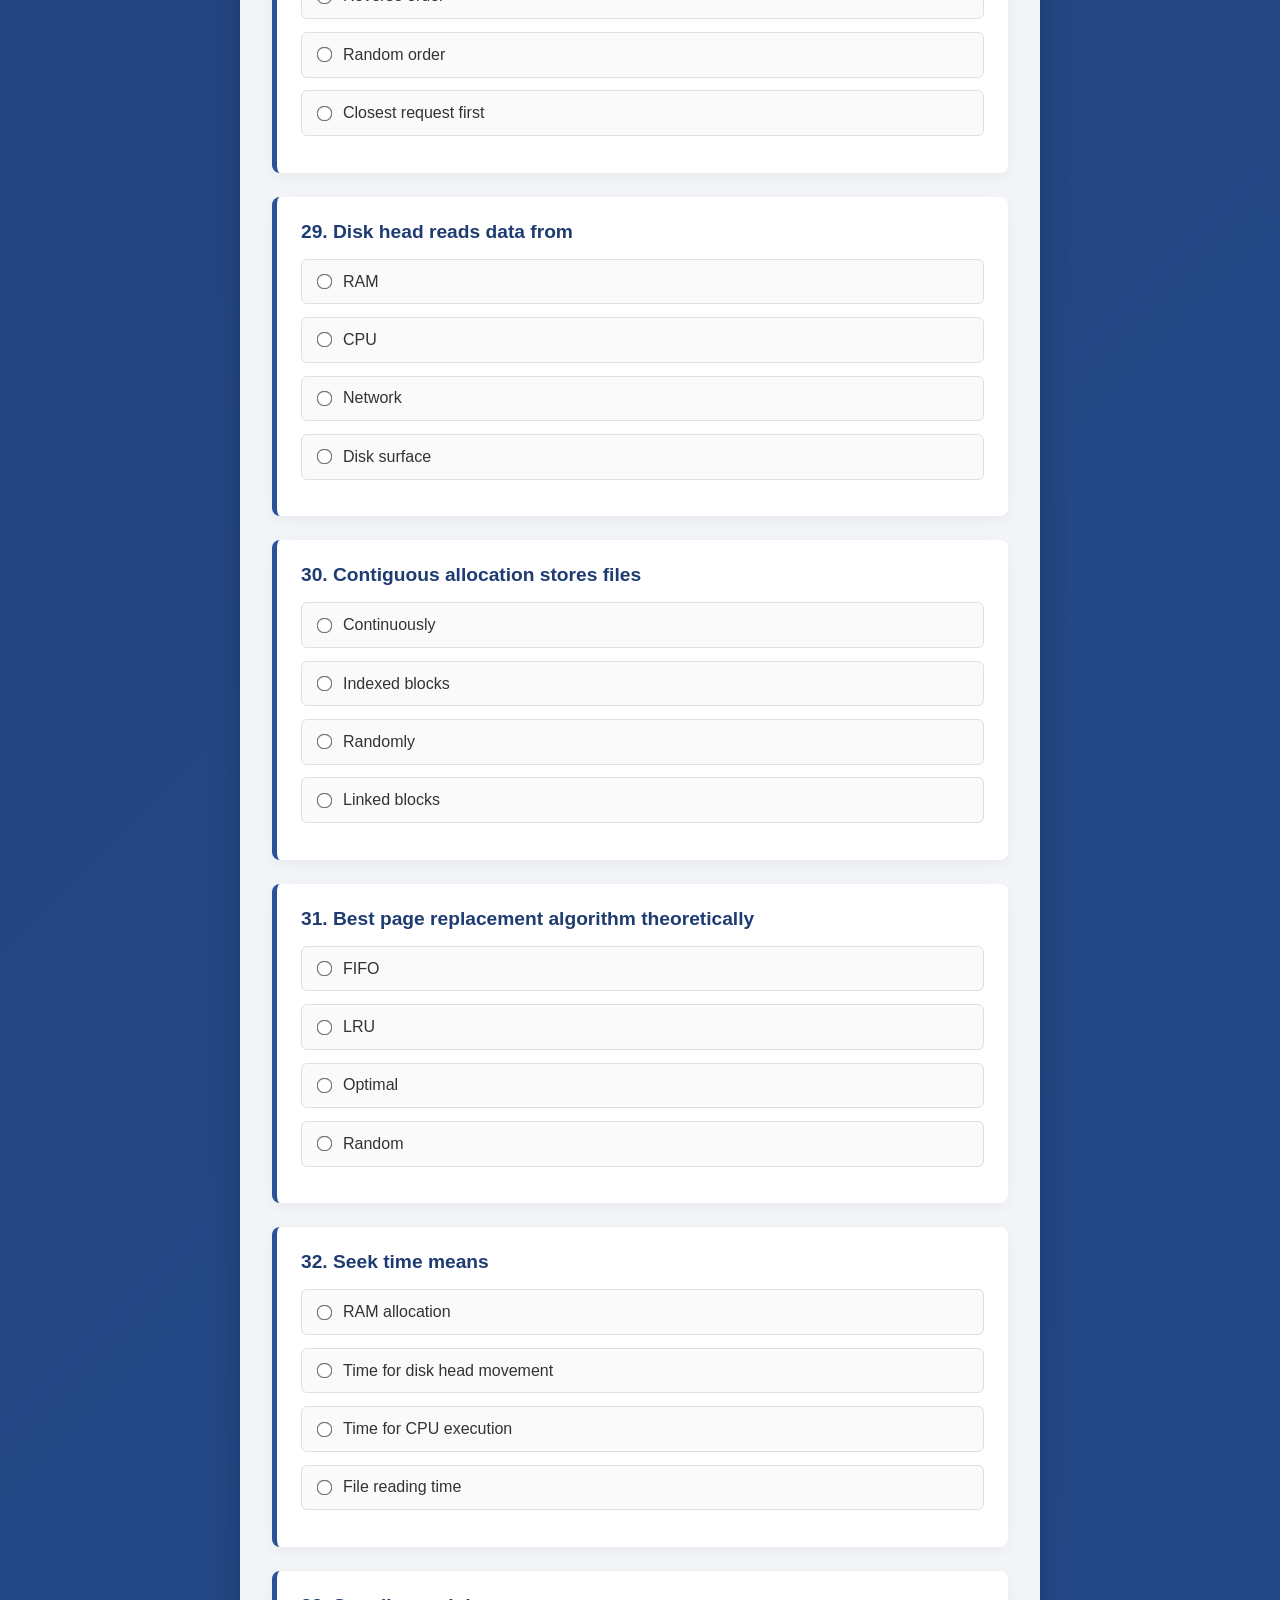
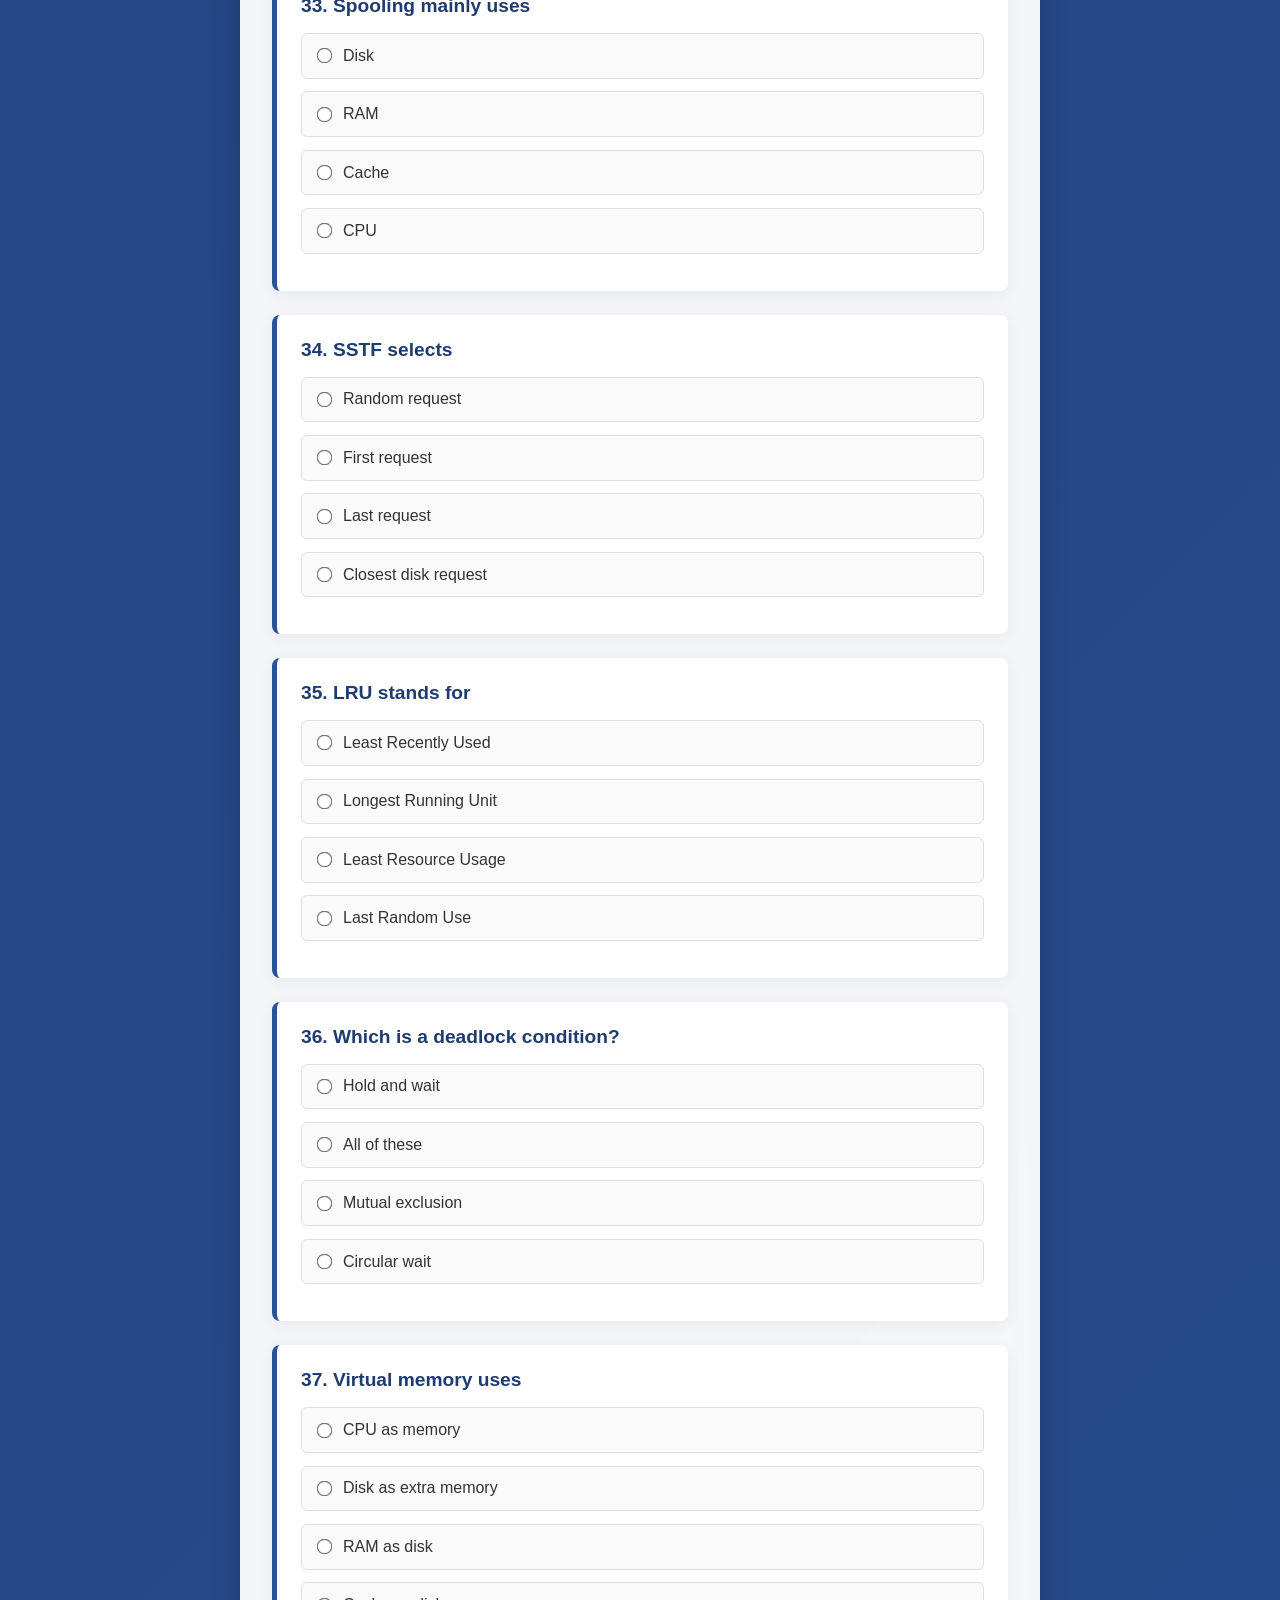
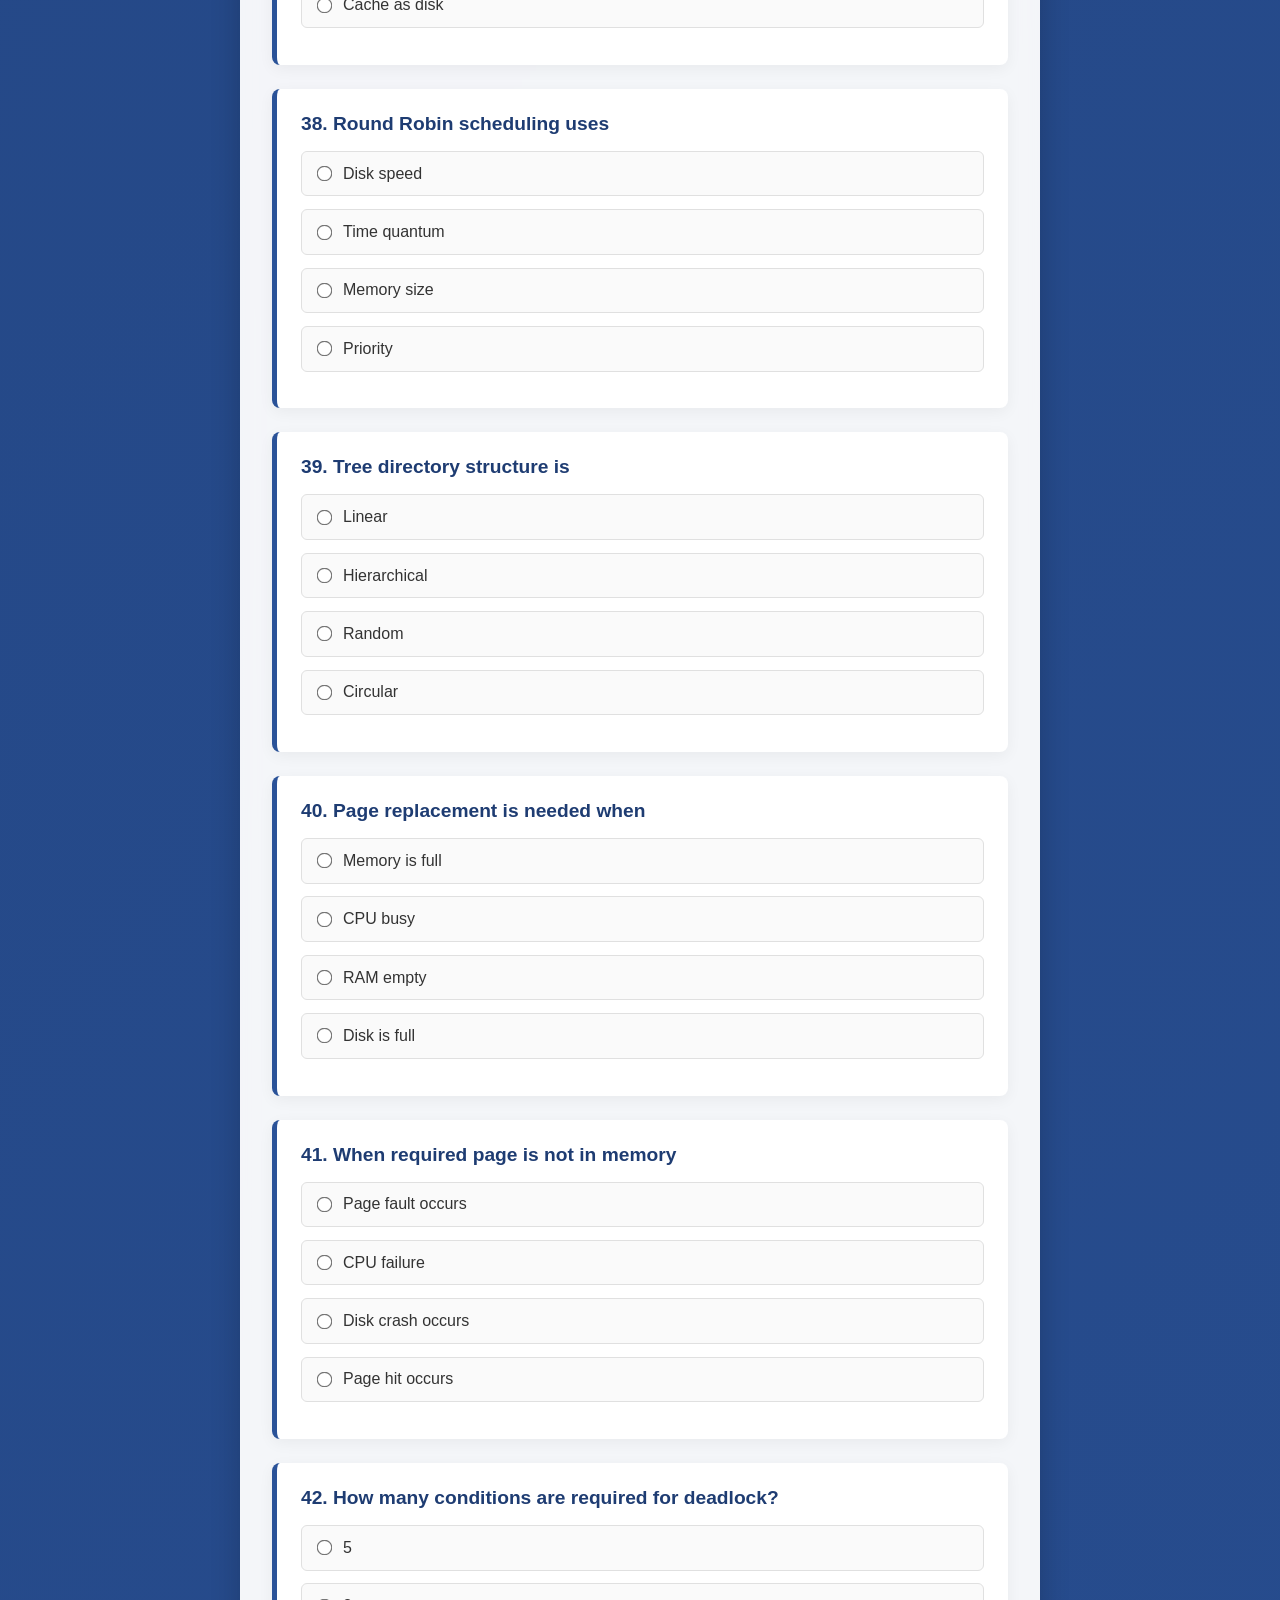
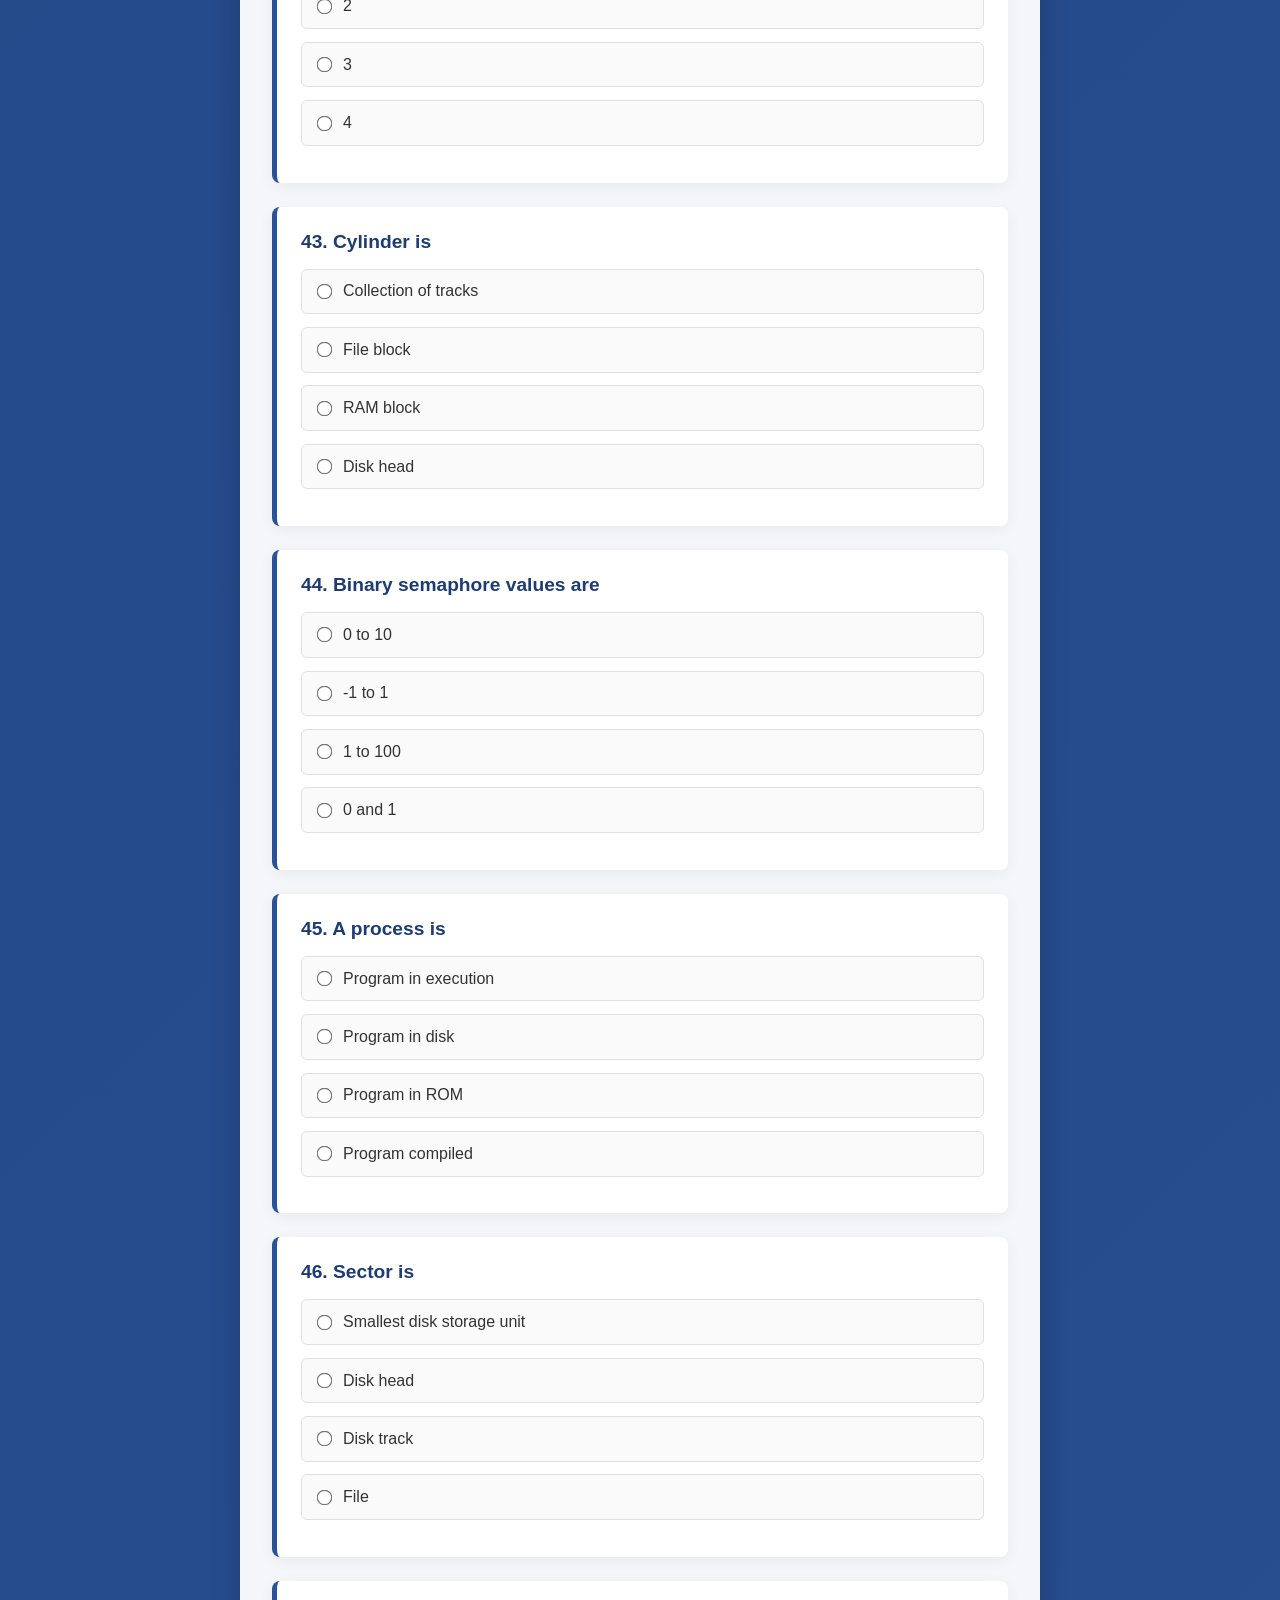
<file: result.html>
<!DOCTYPE html>
<html lang="en">
<head>
    <meta charset="UTF-8">
    <meta name="viewport" content="width=device-width, initial-scale=1.0">
    <title>Quiz Result</title>
    <link rel="stylesheet" href="style.css">
</head>
<body>
    <div class="container">
        <header>
            <h1>Quiz Completed!</h1>
            <p>Check your score and save it to the leaderboard.</p>
        </header>

        <main>
            <div class="score-display">
                Score: <span id="score-text">0/0</span>
            </div>

            <div class="result-form">
                <label for="user-name" style="display:block; margin-bottom: 0.5rem; font-weight: 600; color: #1e3c72;">Enter Your Name:</label>
                <input type="text" id="user-name" class="name-input" placeholder="e.g. John Doe" autocomplete="off">
                <button id="save-btn" class="btn primary-btn">Save to Leaderboard</button>
            </div>
        </main>
    </div>

    <script src="result.js"></script>
</body>
</html>
</file>
<file: style.css>
/* Modern Design with Gradient Background */
* {
    box-sizing: border-box;
    margin: 0;
    padding: 0;
    font-family: 'Segoe UI', Tahoma, Geneva, Verdana, sans-serif;
}

body {
    background: linear-gradient(135deg, #1e3c72 0%, #2a5298 100%);
    min-height: 100vh;
    color: #333;
    padding: 2rem 1rem;
    display: flex;
    justify-content: center;
    align-items: flex-start;
}

.container {
    max-width: 800px;
    width: 100%;
    margin: 0 auto;
    background: rgba(255, 255, 255, 0.95);
    border-radius: 12px;
    box-shadow: 0 10px 30px rgba(0,0,0,0.2);
    padding: 2rem;
    backdrop-filter: blur(10px);
}

header {
    text-align: center;
    margin-bottom: 2rem;
    padding-bottom: 1rem;
    border-bottom: 2px solid #eee;
}

h1 {
    color: #1e3c72;
    margin-bottom: 0.5rem;
}

h2, h3 {
    color: #2c3e50;
    margin-bottom: 1rem;
}

/* Cards for questions */
.question-card, .analysis-card {
    background: #fff;
    border-radius: 8px;
    padding: 1.5rem;
    margin-bottom: 1.5rem;
    box-shadow: 0 4px 15px rgba(0,0,0,0.05);
    transition: transform 0.3s ease, box-shadow 0.3s ease;
    border-left: 5px solid #2a5298;
}

/* Smooth hover effects */
.question-card:hover {
    transform: translateY(-3px);
    box-shadow: 0 6px 20px rgba(0,0,0,0.1);
}

.question-title {
    font-size: 1.2rem;
    font-weight: 600;
    margin-bottom: 1rem;
    color: #1e3c72;
}

.option-label {
    display: flex;
    align-items: center;
    padding: 0.8rem 1rem;
    margin-bottom: 0.8rem;
    border: 1px solid #e0e0e0;
    border-radius: 6px;
    cursor: pointer;
    transition: all 0.2s ease;
    background: #fafafa;
}

.option-label:hover {
    background: #f0f7ff;
    border-color: #2a5298;
}

.option-label input[type="radio"] {
    margin-right: 12px;
    transform: scale(1.2);
    cursor: pointer;
}

/* Buttons */
.btn {
    padding: 0.8rem 1.5rem;
    border: none;
    border-radius: 6px;
    font-size: 1.1rem;
    font-weight: 600;
    cursor: pointer;
    transition: background 0.3s, transform 0.2s;
    display: inline-block;
    width: 100%;
    text-align: center;
    text-decoration: none;
    margin-top: 1rem;
}

.primary-btn {
    background: #2a5298;
    color: #fff;
}

.primary-btn:hover {
    background: #1e3c72;
    transform: translateY(-2px);
}

.secondary-btn {
    background: #e0e0e0;
    color: #333;
    margin-top: 0.5rem;
}

.secondary-btn:hover {
    background: #ccc;
    transform: translateY(-2px);
}

/* Result Page */
.score-display {
    text-align: center;
    font-size: 3.5rem;
    font-weight: bold;
    color: #2a5298;
    margin: 2rem 0;
}

.name-input {
    width: 100%;
    padding: 1rem;
    font-size: 1.1rem;
    border: 2px solid #e0e0e0;
    border-radius: 8px;
    margin-bottom: 1.5rem;
    outline: none;
    transition: border-color 0.3s;
}

.name-input:focus {
    border-color: #2a5298;
}

/* Leaderboard Page */
table {
    width: 100%;
    border-collapse: collapse;
    margin-top: 1.5rem;
    background: white;
    border-radius: 8px;
    overflow: hidden;
}

th, td {
    padding: 1.2rem 1rem;
    text-align: left;
    border-bottom: 1px solid #f0f0f0;
}

th {
    background: #1e3c72;
    color: white;
    font-weight: 600;
}

tr:last-child td {
    border-bottom: none;
}

tr.user-row {
    cursor: pointer;
    transition: background 0.2s;
}

tr.user-row:hover {
    background: #f4f9ff;
}

/* Analysis Section */
.analysis-wrapper {
    display: none;
    margin-top: 2.5rem;
    border-top: 2px dashed #ccc;
    padding-top: 2rem;
    animation: fadeIn 0.5s ease;
}

.analysis-wrapper.show {
    display: block;
}

@keyframes fadeIn {
    from { opacity: 0; transform: translateY(10px); }
    to { opacity: 1; transform: translateY(0); }
}

.tabs {
    display: flex;
    gap: 10px;
    margin-bottom: 1.5rem;
    padding-bottom: 10px;
    flex-wrap: wrap;
    justify-content: center;
}

.tab-btn {
    padding: 0.6rem 1.2rem;
    border: none;
    background: #f0f0f0;
    color: #555;
    border-radius: 20px;
    cursor: pointer;
    font-weight: 600;
    transition: all 0.3s;
    font-size: 0.95rem;
}

/* Highlight active tab */
.tab-btn.active {
    background: #2a5298;
    color: white;
    box-shadow: 0 4px 10px rgba(42, 82, 152, 0.3);
}

.tab-btn:hover:not(.active) {
    background: #e0e0e0;
}

/* Option States for Analysis */
.opt-correct {
    background-color: #d4edda !important;
    border-color: #c3e6cb !important;
    color: #155724 !important;
    font-weight: 600;
}

.opt-wrong {
    background-color: #f8d7da !important;
    border-color: #f5c6cb !important;
    color: #721c24 !important;
    font-weight: 600;
}

.opt-gray {
    background-color: #e2e3e5 !important;
    border-color: #d6d8db !important;
    color: #383d41 !important;
}

.icon-mark {
    margin-left: auto;
    font-weight: bold;
    font-size: 1.1rem;
}
</file>
